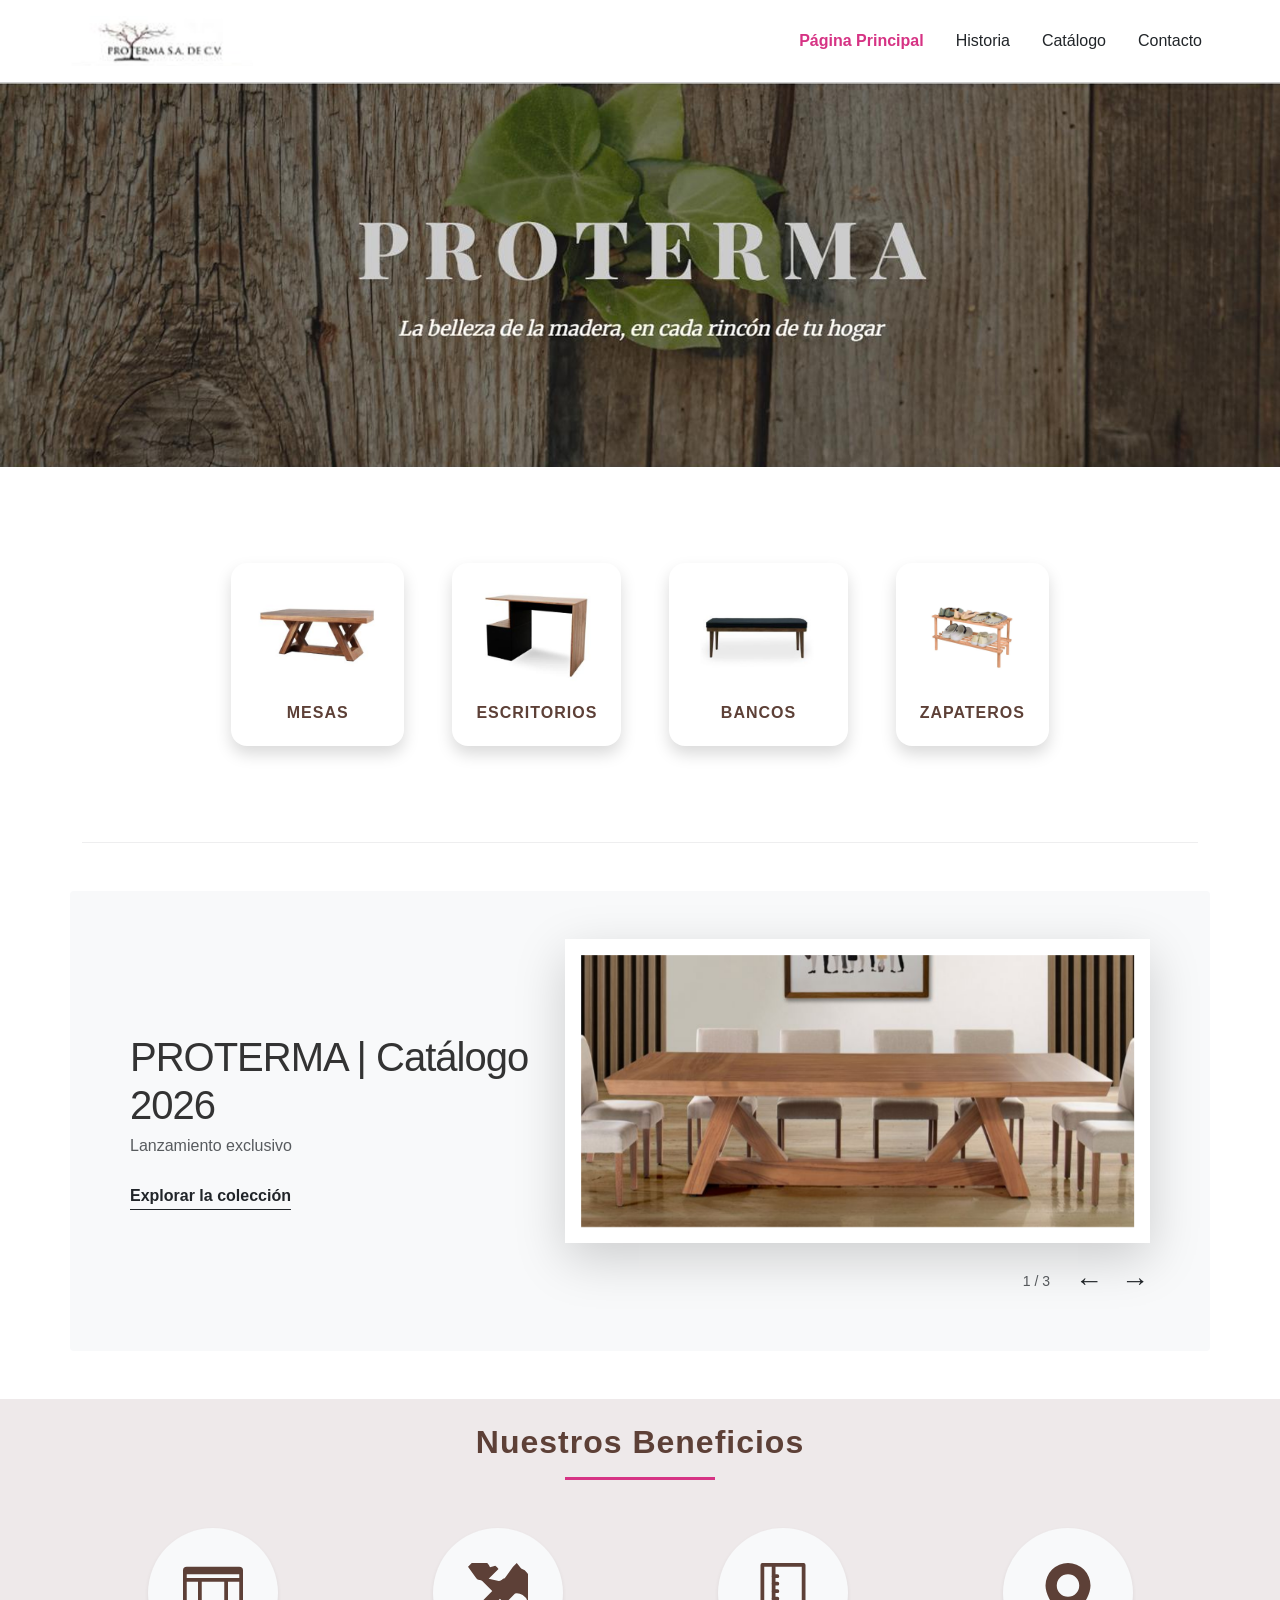
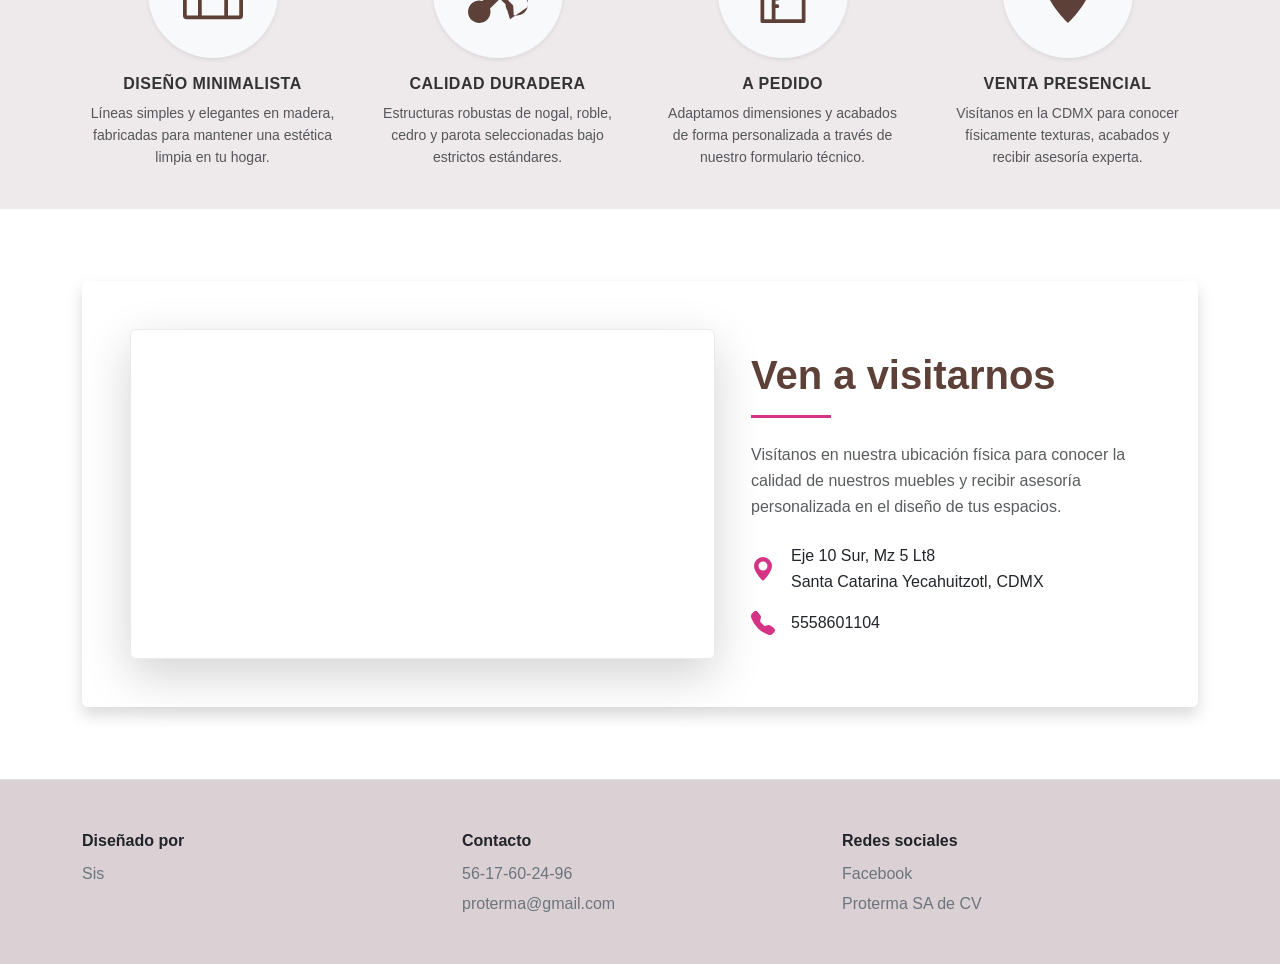
<file: index.html>
<!DOCTYPE html>
<html lang="es">
<head>
  <meta charset="UTF-8">
  <meta name="viewport" content="width=device-width, initial-scale=1.0"> 
  <title>Inicio - Proterma</title>
  <link rel="stylesheet" type="text/css" href="css/bootstrap.min.css">
  <link rel="stylesheet" type="text/css" href="css/Style.css">
</head>
<body class="d-flex flex-column min-vh-100">

  <header id="nav-contenedor" class="container-fluid py-2 shadow-sm bg-white sticky-top">
    <nav class="navbar navbar-expand-md navbar-light bg-white container">
      
      <a class="navbar-brand p-0" href="index.html">
        <img src="images/protermaIcono.png" id="logo" height="50" alt="Logo Proterma"/>
      </a>

      <button class="navbar-toggler" type="button" data-bs-toggle="collapse" data-bs-target="#nav-enlaces-proterma" aria-controls="nav-enlaces-proterma" aria-expanded="false" aria-label="Toggle navigation">
        <span class="navbar-toggler-icon"></span>
      </button>

      <div class="collapse navbar-collapse justify-content-end" id="nav-enlaces-proterma">
        <ul class="navbar-nav mt-3 mt-md-0 gap-3 text-center text-md-start">
          <li class="nav-item">
            <a class="nav-link active fw-bold" href="index.html" style="color: #d63384 !important;">Página Principal</a>
          </li>
          <li class="nav-item">
            <a class="nav-link text-dark" href="historia.html">Historia</a>
          </li>
          <li class="nav-item">
            <a class="nav-link text-dark" href="Catalogo.html">Catálogo</a>
          </li>
          <li class="nav-item">
            <a class="nav-link text-dark" href="Contacto.html">Contacto</a>
          </li>
        </ul>
      </div>

    </nav>
  </header>

  <main class="flex-grow-1">
    
    <section class="container-fluid p-0 mb-5">
      <img src="images/MenuCat.png" class="img-fluid w-100" alt="Banner Principal" style="max-height: 400px; object-fit: cover;"/>
    </section>

    <section id="menu-catalogo" class="container py-5">
    <div class="row text-center g-4 g-md-5 justify-content-center">
        
        <div class="col-12 col-sm-6 col-md-auto d-flex justify-content-center">
            <a href="Catalogo.html" class="text-decoration-none text-dark d-block category-card p-4 rounded-4 bg-white shadow border-0 w-100" style="max-width: 220px;">
                <img src="images/M1.png" alt="Mesas" class="img-fluid mb-3" style="height: 100px; object-fit: contain;" />
                <h6 class="fw-bold mb-0 text-uppercase" style="color: #5D4037; letter-spacing: 1px;">Mesas</h6>
            </a>
        </div>

        <div class="col-12 col-sm-6 col-md-auto d-flex justify-content-center">
            <a href="Catalogo.html" class="text-decoration-none text-dark d-block category-card p-4 rounded-4 bg-white shadow border-0 w-100" style="max-width: 220px;">
                <img src="images/M2.png" alt="Escritorios" class="img-fluid mb-3" style="height: 100px; object-fit: contain;" />
                <h6 class="fw-bold mb-0 text-uppercase" style="color: #5D4037; letter-spacing: 1px;">Escritorios</h6>
            </a>
        </div>

        <div class="col-12 col-sm-6 col-md-auto d-flex justify-content-center">
            <a href="Catalogo.html" class="text-decoration-none text-dark d-block category-card p-4 rounded-4 bg-white shadow border-0 w-100" style="max-width: 220px;">
                <img src="images/M3.png" alt="Bancos" class="img-fluid mb-3" style="height: 100px; object-fit: contain;" />
                <h6 class="fw-bold mb-0 text-uppercase" style="color: #5D4037; letter-spacing: 1px;">Bancos</h6>
            </a>
        </div>

        <div class="col-12 col-sm-6 col-md-auto d-flex justify-content-center">
            <a href="Catalogo.html" class="text-decoration-none text-dark d-block category-card p-4 rounded-4 bg-white shadow border-0 w-100" style="max-width: 220px;">
                <img src="images/zap.jpg" alt="Zapateros" class="img-fluid mb-3" style="height: 100px; object-fit: contain;" />
                <h6 class="fw-bold mb-0 text-uppercase" style="color: #5D4037; letter-spacing: 1px;">Zapateros</h6>
            </a>
        </div>
      </div>
    </section>

    <div class="container my-5"><hr class="text-muted" style="opacity: 0.1;"/></div>

    <section class="container my-5 py-5" style="background-color: #f8f9fa; border-radius: 4px;">
        <div class="row align-items-center px-4 px-md-5">
            
            <div class="col-md-5 mb-5 mb-md-0">
                <h2 class="h1 fw-light mb-1" style="color: #333; letter-spacing: -1px;">
                    PROTERMA | <span class="fw-normal">Catálogo 2026</span>
                </h2>
                <p class="text-muted mb-4">Lanzamiento exclusivo</p>
                
                <a href="Catalogo.html" class="text-dark text-decoration-underline fw-bold" style="text-underline-offset: 8px;">
                    Explorar la colección
                </a>
            </div>

            <div class="col-md-7 text-end position-relative">
                <div id="visualizadorColeccion" class="carousel slide" data-bs-ride="carousel">
                    <div class="carousel-inner shadow-lg bg-white">
                        <div class="carousel-item active" data-bs-interval="3500">
                            <img src="images/Productos/mesa1.jpg" class="d-block w-100 p-3" alt="Mesa de Comedor Rectangular Robusta" style="max-height: 450px; object-fit: contain;">
                        </div>
                        <div class="carousel-item" data-bs-interval="3500">
                            <img src="images/Productos/escritorio1.jpg" class="d-block w-100 p-3" alt="Mueble de TV" style="max-height: 450px; object-fit: contain;">
                        </div>
                        <div class="carousel-item" data-bs-interval="3500">
                            <img src="images/Productos/banco3.jpg" class="d-block w-100 p-3" alt="Mueble de TV" style="max-height: 450px; object-fit: contain;">
                        </div>
                    </div>

                    <div class="d-flex justify-content-end align-items-center mt-3 gap-4">
                        <span class="text-muted small">1 / 3</span>
                        <div class="btn-group">
                            <button class="btn btn-link p-0 text-dark text-decoration-none fs-3" type="button" data-bs-target="#visualizadorColeccion" data-bs-slide="prev">
                                &larr;
                            </button>
                            <button class="btn btn-link p-0 text-dark text-decoration-none fs-3 ms-3" type="button" data-bs-target="#visualizadorColeccion" data-bs-slide="next">
                                &rarr;
                            </button>
                        </div>
                    </div>
                </div>
            </div>

        </div>
    </section>
    
    <div id ="menu-beneficios">
    <section class="container my-5 py-4">
      <div class="text-center mb-5 position-relative">
        <h2 class="fw-bold mb-3" style="color: #5D4037; font-size: 2rem; letter-spacing: 1px;">
          Nuestros Beneficios
        </h2>
        <div style="width: 150px; height: 3px; background-color: #d63384; margin: 0 auto;"></div>
      </div>

      <div class="row text-center g-4 justify-content-center">
        
        <div class="col-sm-6 col-md-3">
          <div class="d-flex flex-column align-items-center px-2">
            <div class="bg-light rounded-circle d-flex align-items-center justify-content-center mb-3 shadow-sm" style="width: 130px; height: 130px;">
              <svg xmlns="http://www.w3.org/2000/svg" width="60" height="60" fill="#5D4037" class="bi bi-table" viewBox="0 0 16 16">
                <path d="M0 2a1 1 0 0 1 1-1h14a1 1 0 0 1 1 1v12a1 1 0 0 1-1 1H1a1 1 0 0 1-1-1zm1 1v1h14V3zm0 2v9h3V5zm4 0v9h6V5zm7 0v9h3V5z"/>
              </svg>
            </div>
            <h4 class="fw-bold h6 text-uppercase mb-2" style="color: #333; letter-spacing: 0.5px;">Diseño Minimalista</h4>
            <p class="text-muted small">Líneas simples y elegantes en madera, fabricadas para mantener una estética limpia en tu hogar.</p>
          </div>
        </div>

        <div class="col-sm-6 col-md-3">
          <div class="d-flex flex-column align-items-center px-2">
            <div class="bg-light rounded-circle d-flex align-items-center justify-content-center mb-3 shadow-sm" style="width: 130px; height: 130px;">
              <svg xmlns="http://www.w3.org/2000/svg" width="60" height="60" fill="#5D4037" class="bi bi-tools" viewBox="0 0 16 16">
                <path d="M1 0 0 1l2.2 3.081a1 1 0 0 0 .815.419h.07a1 1 0 0 1 .708.293l2.675 2.675-2.617 2.654A3.003 3.003 0 0 0 0 13a3 3 0 1 0 5.878-.851l2.654-2.617.968.968a3.953 3.953 0 0 0 .445.383L11.2 15l1-1-.138-2.613a3.992 3.992 0 0 0-.383-.445l-.968-.968 2.617-2.617a3 3 0 0 0 .851-5.878L13 0l-1 1 2.2 3.081a1 1 0 0 0 .815.419h.07a1 1 0 0 1 .708.293l2.675 2.675-2.617 2.654A3.003 3.003 0 0 0 10 11a3 3 0 1 0 5.878-.851l2.654-2.617.968.968a3.953 3.953 0 0 0 .445.383L11.2 15l1-1-.138-2.613a3.992 3.992 0 0 0-.383-.445l-.968-.968 2.617-2.617a3 3 0 0 0 .851-5.878L13 0l-1 1-2.2 3.081a1 1 0 0 0-.814.419h-.071a1 1 0 0 1-.707.293L5.513 4.227l2.617-2.617A3 3 0 0 0 7.279.76L5.878 1.15A3.003 3.003 0 0 0 1 0"/>
              </svg>
            </div>
            <h4 class="fw-bold h6 text-uppercase mb-2" style="color: #333; letter-spacing: 0.5px;">Calidad Duradera</h4>
            <p class="text-muted small">Estructuras robustas de nogal, roble, cedro y parota seleccionadas bajo estrictos estándares.</p>
          </div>
        </div>

        <div class="col-sm-6 col-md-3">
          <div class="d-flex flex-column align-items-center px-2">
            <div class="bg-light rounded-circle d-flex align-items-center justify-content-center mb-3 shadow-sm" style="width: 130px; height: 130px;">
              <svg xmlns="http://www.w3.org/2000/svg" width="60" height="60" fill="#5D4037" class="bi bi-ruler" viewBox="0 0 16 16">
                <path d="M5.5 11a.5.5 0 0 0 0 1h1a.5.5 0 0 0 0-1zm0-2a.5.5 0 0 0 0 1h1a.5.5 0 0 0 0-1zm0-2a.5.5 0 0 0 0 1h1a.5.5 0 0 0 0-1zm0-2a.5.5 0 0 0 0 1h1a.5.5 0 0 0 0-1zm0-2a.5.5 0 0 0 0 1h1a.5.5 0 0 0 0-1z"/>
                <path d="M2.5 0a.5.5 0 0 0-.5.5v15a.5.5 0 0 0 .5.5h11a.5.5 0 0 0 .5-.5v-15a.5.5 0 0 0-.5-.5zm.5 1h2v14H3zm3 0h7v14H6z"/>
              </svg>
            </div>
            <h4 class="fw-bold h6 text-uppercase mb-2" style="color: #333; letter-spacing: 0.5px;">A Pedido</h4>
            <p class="text-muted small">Adaptamos dimensiones y acabados de forma personalizada a través de nuestro formulario técnico.</p>
          </div>
        </div>

        <div class="col-sm-6 col-md-3">
          <div class="d-flex flex-column align-items-center px-2">
            <div class="bg-light rounded-circle d-flex align-items-center justify-content-center mb-3 shadow-sm" style="width: 130px; height: 130px;">
              <svg xmlns="http://www.w3.org/2000/svg" width="60" height="60" fill="#5D4037" class="bi bi-geo-alt" viewBox="0 0 16 16">
                <path d="M8 16s6-5.686 6-10A6 6 0 0 0 2 6c0 4.314 6 10 6 10m0-7a3 3 0 1 1 0-6 3 3 0 0 1 0 6"/>
              </svg>
            </div>
            <h4 class="fw-bold h6 text-uppercase mb-2" style="color: #333; letter-spacing: 0.5px;">Venta Presencial</h4>
            <p class="text-muted small">Visítanos en la CDMX para conocer físicamente texturas, acabados y recibir asesoría experta.</p>
          </div>
        </div>

      </div>
    </section>
    </div>
    <section class="container my-5 py-4">
  <div class="bg-white rounded p-4 p-md-5 shadow border-0">
    <div class="row align-items-center">
      
      <div class="col-md-7 mb-4 mb-md-0">
        <div class="ratio ratio-16x9 rounded overflow-hidden shadow-lg" style="border: 1px solid #eaeaea;">
          <iframe 
            src="https://www.google.com/maps/embed?pb=!1m18!1m12!1m3!1d3765.3423!2d-98.958750!3d19.322361!2m3!1f0!2f0!3f0!3m2!1i1024!2i768!4f13.1!3m3!1m2!1s0x0%3A0x0!2zMTnCsDE5JzIwLjUiTiA5OMKwNTcnMzEuNSJX!5e0!3m2!1ses!2smx!4v1715621000000!5m2!1ses!2smx" 
            allowfullscreen="" 
            loading="lazy" 
            referrerpolicy="no-referrer-when-downgrade">
          </iframe>
        </div>
      </div>

      <div class="col-md-5 text-center text-md-start px-md-4">
        <h2 class="fw-bold mb-3 display-6" style="color: #5D4037;">Ven a visitarnos</h2>
        <div style="width: 80px; height: 3px; background-color: #d63384;" class="mx-auto mx-md-0 mb-4"></div>
        
        <p class="text-muted mb-4">
            Visítanos en nuestra ubicación física para conocer la calidad de nuestros muebles y recibir asesoría personalizada en el diseño de tus espacios.
        </p>

        <div class="d-flex align-items-center justify-content-center justify-content-md-start mb-3">
          <svg xmlns="http://www.w3.org/2000/svg" width="24" height="24" fill="#d63384" class="bi bi-geo-alt-fill me-3" viewBox="0 0 16 16">
            <path d="M8 16s6-5.686 6-10A6 6 0 0 0 2 6c0 4.314 6 10 6 10zm0-7a3 3 0 1 1 0-6 3 3 0 0 1 0 6z"/>
          </svg>
          <span class="text-dark fw-medium text-start">Eje 10 Sur, Mz 5 Lt8<br>Santa Catarina Yecahuitzotl, CDMX</span>
        </div>

        <div class="d-flex align-items-center justify-content-center justify-content-md-start">
          <svg xmlns="http://www.w3.org/2000/svg" width="24" height="24" fill="#d63384" class="bi bi-telephone-fill me-3" viewBox="0 0 16 16">
            <path fill-rule="evenodd" d="M1.885.511a1.745 1.745 0 0 1 2.61.163L6.29 2.98c.329.423.445.974.315 1.494l-.547 2.19a.678.678 0 0 0 .178.643l2.457 2.457a.678.678 0 0 0 .644.178l2.189-.547a1.745 1.745 0 0 1 1.494.315l2.306 1.794c.829.645.905 1.87.163 2.611l-1.034 1.034c-.74.74-1.846 1.065-2.877.702a18.634 18.634 0 0 1-7.01-4.42 18.634 18.634 0 0 1-4.42-7.009c-.362-1.03-.037-2.137.703-2.877L1.885.511z"/>
          </svg>
          <span class="text-dark fw-medium">5558601104</span>
        </div>
        
      </div>
    </div>
  </div>
</section>
  </main>

  <footer id="menu-fin" class="py-5 border-top mt-auto" style="background-color: #dbd0d3;">
    <div class="container">
      <div class="row text-center text-md-start text-secondary">
        
        <div class="col-md-4 mb-4 mb-md-0">
          <strong class="text-dark d-block mb-2">Diseñado por</strong>
          <p class="mb-0">Sis</p>
        </div>
        
        <div class="col-md-4 mb-4 mb-md-0">
          <strong class="text-dark d-block mb-2">Contacto</strong>
          <p class="mb-1">56-17-60-24-96</p>
          <a href="mailto:proterma@gmail.com" class="text-decoration-none text-secondary">proterma@gmail.com</a>
        </div>
        
        <div class="col-md-4">
          <strong class="text-dark d-block mb-2">Redes sociales</strong>
          <p class="mb-1">Facebook</p>
          <p class="mb-0">Proterma SA de CV</p>
        </div>

      </div>
    </div>
  </footer>

  <script src="js/bootstrap.bundle.min.js"></script>
</body>
</html>
</file>
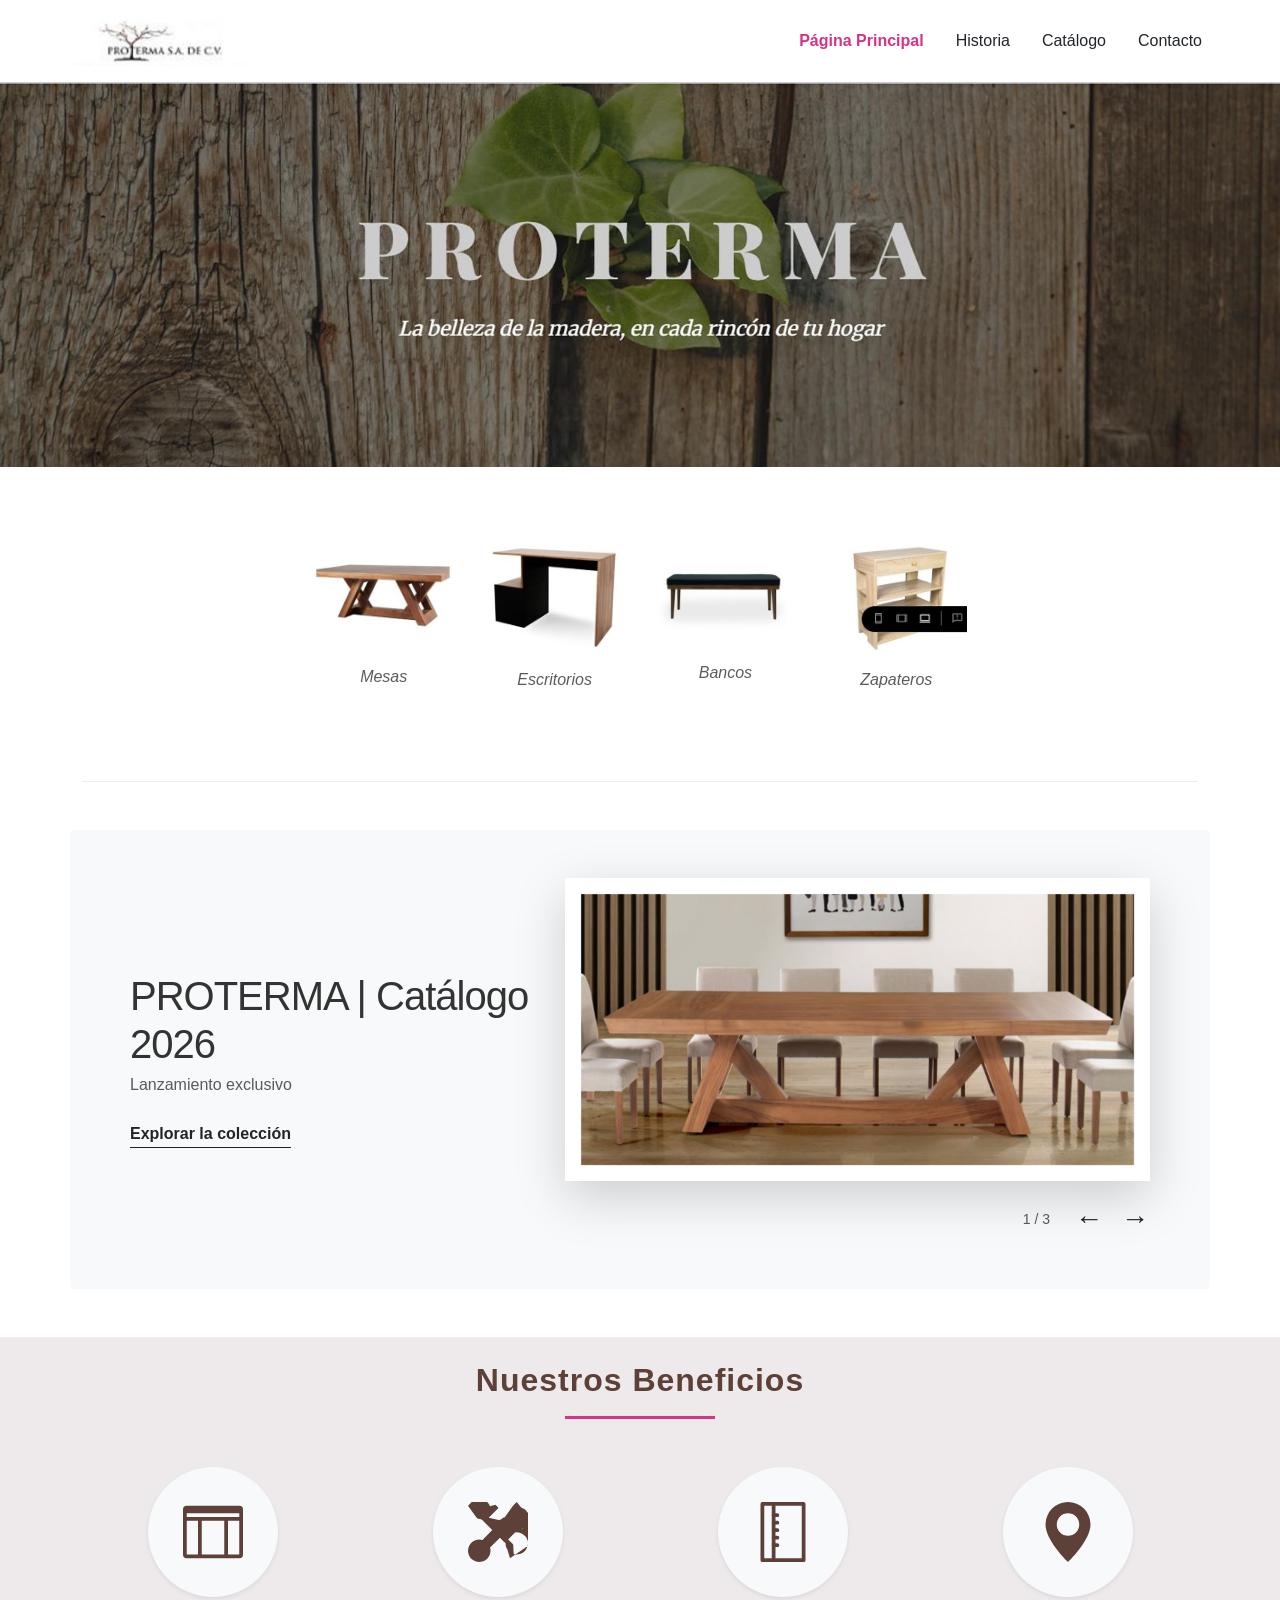
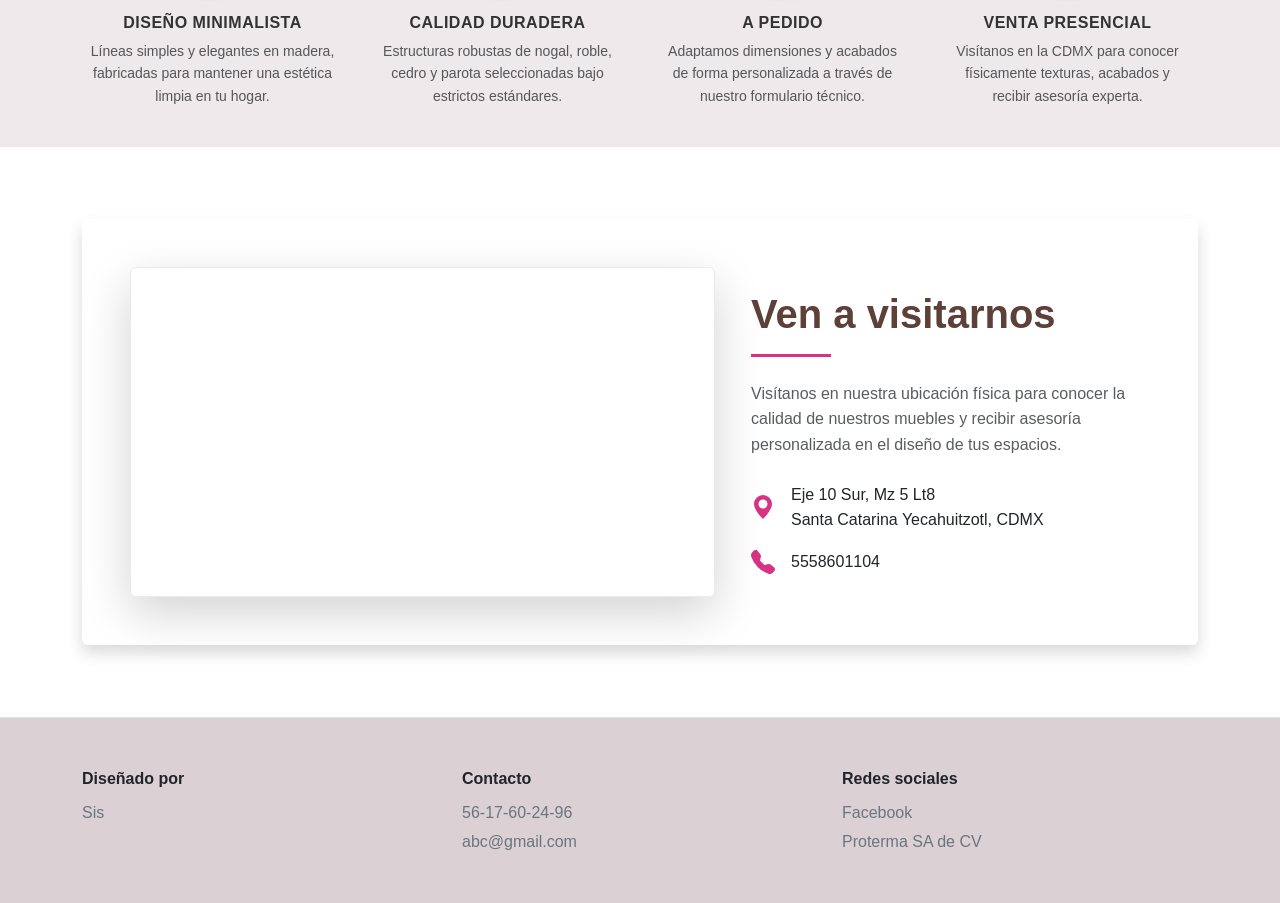
<file: ProyectoFinal/index.html>
<!DOCTYPE html>
<html lang="es">
<head>
  <meta charset="UTF-8">
  <meta name="viewport" content="width=device-width, initial-scale=1.0"> 
  <title>Inicio - Proterma</title>
  <link rel="stylesheet" type="text/css" href="css/bootstrap.min.css">
  <link rel="stylesheet" type="text/css" href="css/Style.css">
</head>
<body class="d-flex flex-column min-vh-100">

  <header id="nav-contenedor" class="container-fluid py-2 shadow-sm bg-white sticky-top">
    <nav class="navbar navbar-expand-md navbar-light bg-white container">
      
      <a class="navbar-brand p-0" href="index.html">
        <img src="images/protermaIcono.png" id="logo" height="50" alt="Logo Proterma"/>
      </a>

      <button class="navbar-toggler" type="button" data-bs-toggle="collapse" data-bs-target="#nav-enlaces-proterma" aria-controls="nav-enlaces-proterma" aria-expanded="false" aria-label="Toggle navigation">
        <span class="navbar-toggler-icon"></span>
      </button>

      <div class="collapse navbar-collapse justify-content-end" id="nav-enlaces-proterma">
        <ul class="navbar-nav mt-3 mt-md-0 gap-3 text-center text-md-start">
          <li class="nav-item">
            <a class="nav-link active fw-bold" href="index.html" style="color: #d63384 !important;">Página Principal</a>
          </li>
          <li class="nav-item">
            <a class="nav-link text-dark" href="historia.html">Historia</a>
          </li>
          <li class="nav-item">
            <a class="nav-link text-dark" href="Catalogo.html">Catálogo</a>
          </li>
          <li class="nav-item">
            <a class="nav-link text-dark" href="Contacto.html">Contacto</a>
          </li>
        </ul>
      </div>

    </nav>
  </header>

  <main class="flex-grow-1">
    
    <section class="container-fluid p-0 mb-5">
      <img src="images/MenuCat.png" class="img-fluid w-100" alt="Banner Principal" style="max-height: 400px; object-fit: cover;"/>
    </section>

    <section id="menu-catalogo" class="container py-4">
      <div class="row text-center g-4 justify-content-center">
        <div class="col-6 col-md-3">
          <img src="images/M1.png" alt="Mesas" class="img-fluid mb-2" style="max-height: 120px;" />
          <p class="fst-italic text-muted">Mesas</p>
        </div>
        <div class="col-6 col-md-3">
          <img src="images/M2.png" alt="Escritorios" class="img-fluid mb-2" style="max-height: 120px;" />
          <p class="fst-italic text-muted">Escritorios</p>
        </div>
        <div class="col-6 col-md-3">
          <img src="images/M3.png" alt="Bancos" class="img-fluid mb-2" style="max-height: 120px;" />
          <p class="fst-italic text-muted">Bancos</p>
        </div>
        <div class="col-6 col-md-3">
          <img src="images/M4.png" alt="Zapateros" class="img-fluid mb-2" style="max-height: 120px;" />
          <p class="fst-italic text-muted">Zapateros</p>
        </div>
      </div>
    </section>

    <div class="container my-5"><hr class="text-muted" style="opacity: 0.1;"/></div>

    <section class="container my-5 py-5" style="background-color: #f8f9fa; border-radius: 4px;">
        <div class="row align-items-center px-4 px-md-5">
            
            <div class="col-md-5 mb-5 mb-md-0">
                <h2 class="h1 fw-light mb-1" style="color: #333; letter-spacing: -1px;">
                    PROTERMA | <span class="fw-normal">Catálogo 2026</span>
                </h2>
                <p class="text-muted mb-4">Lanzamiento exclusivo</p>
                
                <a href="Catalogo.html" class="text-dark text-decoration-underline fw-bold" style="text-underline-offset: 8px;">
                    Explorar la colección
                </a>
            </div>

            <div class="col-md-7 text-end position-relative">
                <div id="visualizadorColeccion" class="carousel slide" data-bs-ride="carousel">
                    <div class="carousel-inner shadow-lg bg-white">
                        <div class="carousel-item active" data-bs-interval="3500">
                            <img src="images/Productos/mesa1.jpg" class="d-block w-100 p-3" alt="Mesa de Comedor Rectangular Robusta" style="max-height: 450px; object-fit: contain;">
                        </div>
                        <div class="carousel-item" data-bs-interval="3500">
                            <img src="images/Productos/escritorio1.jpg" class="d-block w-100 p-3" alt="Mueble de TV" style="max-height: 450px; object-fit: contain;">
                        </div>
                        <div class="carousel-item" data-bs-interval="3500">
                            <img src="images/Productos/banco3.jpg" class="d-block w-100 p-3" alt="Mueble de TV" style="max-height: 450px; object-fit: contain;">
                        </div>
                    </div>

                    <div class="d-flex justify-content-end align-items-center mt-3 gap-4">
                        <span class="text-muted small">1 / 3</span>
                        <div class="btn-group">
                            <button class="btn btn-link p-0 text-dark text-decoration-none fs-3" type="button" data-bs-target="#visualizadorColeccion" data-bs-slide="prev">
                                &larr;
                            </button>
                            <button class="btn btn-link p-0 text-dark text-decoration-none fs-3 ms-3" type="button" data-bs-target="#visualizadorColeccion" data-bs-slide="next">
                                &rarr;
                            </button>
                        </div>
                    </div>
                </div>
            </div>

        </div>
    </section>
    
    <div id ="menu-beneficios">
    <section class="container my-5 py-4">
      <div class="text-center mb-5 position-relative">
        <h2 class="fw-bold mb-3" style="color: #5D4037; font-size: 2rem; letter-spacing: 1px;">
          Nuestros Beneficios
        </h2>
        <div style="width: 150px; height: 3px; background-color: #d63384; margin: 0 auto;"></div>
      </div>

      <div class="row text-center g-4 justify-content-center">
        
        <div class="col-sm-6 col-md-3">
          <div class="d-flex flex-column align-items-center px-2">
            <div class="bg-light rounded-circle d-flex align-items-center justify-content-center mb-3 shadow-sm" style="width: 130px; height: 130px;">
              <svg xmlns="http://www.w3.org/2000/svg" width="60" height="60" fill="#5D4037" class="bi bi-table" viewBox="0 0 16 16">
                <path d="M0 2a1 1 0 0 1 1-1h14a1 1 0 0 1 1 1v12a1 1 0 0 1-1 1H1a1 1 0 0 1-1-1zm1 1v1h14V3zm0 2v9h3V5zm4 0v9h6V5zm7 0v9h3V5z"/>
              </svg>
            </div>
            <h4 class="fw-bold h6 text-uppercase mb-2" style="color: #333; letter-spacing: 0.5px;">Diseño Minimalista</h4>
            <p class="text-muted small">Líneas simples y elegantes en madera, fabricadas para mantener una estética limpia en tu hogar.</p>
          </div>
        </div>

        <div class="col-sm-6 col-md-3">
          <div class="d-flex flex-column align-items-center px-2">
            <div class="bg-light rounded-circle d-flex align-items-center justify-content-center mb-3 shadow-sm" style="width: 130px; height: 130px;">
              <svg xmlns="http://www.w3.org/2000/svg" width="60" height="60" fill="#5D4037" class="bi bi-tools" viewBox="0 0 16 16">
                <path d="M1 0 0 1l2.2 3.081a1 1 0 0 0 .815.419h.07a1 1 0 0 1 .708.293l2.675 2.675-2.617 2.654A3.003 3.003 0 0 0 0 13a3 3 0 1 0 5.878-.851l2.654-2.617.968.968a3.953 3.953 0 0 0 .445.383L11.2 15l1-1-.138-2.613a3.992 3.992 0 0 0-.383-.445l-.968-.968 2.617-2.617a3 3 0 0 0 .851-5.878L13 0l-1 1 2.2 3.081a1 1 0 0 0 .815.419h.07a1 1 0 0 1 .708.293l2.675 2.675-2.617 2.654A3.003 3.003 0 0 0 10 11a3 3 0 1 0 5.878-.851l2.654-2.617.968.968a3.953 3.953 0 0 0 .445.383L11.2 15l1-1-.138-2.613a3.992 3.992 0 0 0-.383-.445l-.968-.968 2.617-2.617a3 3 0 0 0 .851-5.878L13 0l-1 1-2.2 3.081a1 1 0 0 0-.814.419h-.071a1 1 0 0 1-.707.293L5.513 4.227l2.617-2.617A3 3 0 0 0 7.279.76L5.878 1.15A3.003 3.003 0 0 0 1 0"/>
              </svg>
            </div>
            <h4 class="fw-bold h6 text-uppercase mb-2" style="color: #333; letter-spacing: 0.5px;">Calidad Duradera</h4>
            <p class="text-muted small">Estructuras robustas de nogal, roble, cedro y parota seleccionadas bajo estrictos estándares.</p>
          </div>
        </div>

        <div class="col-sm-6 col-md-3">
          <div class="d-flex flex-column align-items-center px-2">
            <div class="bg-light rounded-circle d-flex align-items-center justify-content-center mb-3 shadow-sm" style="width: 130px; height: 130px;">
              <svg xmlns="http://www.w3.org/2000/svg" width="60" height="60" fill="#5D4037" class="bi bi-ruler" viewBox="0 0 16 16">
                <path d="M5.5 11a.5.5 0 0 0 0 1h1a.5.5 0 0 0 0-1zm0-2a.5.5 0 0 0 0 1h1a.5.5 0 0 0 0-1zm0-2a.5.5 0 0 0 0 1h1a.5.5 0 0 0 0-1zm0-2a.5.5 0 0 0 0 1h1a.5.5 0 0 0 0-1zm0-2a.5.5 0 0 0 0 1h1a.5.5 0 0 0 0-1z"/>
                <path d="M2.5 0a.5.5 0 0 0-.5.5v15a.5.5 0 0 0 .5.5h11a.5.5 0 0 0 .5-.5v-15a.5.5 0 0 0-.5-.5zm.5 1h2v14H3zm3 0h7v14H6z"/>
              </svg>
            </div>
            <h4 class="fw-bold h6 text-uppercase mb-2" style="color: #333; letter-spacing: 0.5px;">A Pedido</h4>
            <p class="text-muted small">Adaptamos dimensiones y acabados de forma personalizada a través de nuestro formulario técnico.</p>
          </div>
        </div>

        <div class="col-sm-6 col-md-3">
          <div class="d-flex flex-column align-items-center px-2">
            <div class="bg-light rounded-circle d-flex align-items-center justify-content-center mb-3 shadow-sm" style="width: 130px; height: 130px;">
              <svg xmlns="http://www.w3.org/2000/svg" width="60" height="60" fill="#5D4037" class="bi bi-geo-alt" viewBox="0 0 16 16">
                <path d="M8 16s6-5.686 6-10A6 6 0 0 0 2 6c0 4.314 6 10 6 10m0-7a3 3 0 1 1 0-6 3 3 0 0 1 0 6"/>
              </svg>
            </div>
            <h4 class="fw-bold h6 text-uppercase mb-2" style="color: #333; letter-spacing: 0.5px;">Venta Presencial</h4>
            <p class="text-muted small">Visítanos en la CDMX para conocer físicamente texturas, acabados y recibir asesoría experta.</p>
          </div>
        </div>

      </div>
    </section>
    </div>
    <section class="container my-5 py-4">
  <div class="bg-white rounded p-4 p-md-5 shadow border-0">
    <div class="row align-items-center">
      
      <div class="col-md-7 mb-4 mb-md-0">
        <div class="ratio ratio-16x9 rounded overflow-hidden shadow-lg" style="border: 1px solid #eaeaea;">
          <iframe 
            src="https://www.google.com/maps/embed?pb=!1m18!1m12!1m3!1d3765.3423!2d-98.958750!3d19.322361!2m3!1f0!2f0!3f0!3m2!1i1024!2i768!4f13.1!3m3!1m2!1s0x0%3A0x0!2zMTnCsDE5JzIwLjUiTiA5OMKwNTcnMzEuNSJX!5e0!3m2!1ses!2smx!4v1715621000000!5m2!1ses!2smx" 
            allowfullscreen="" 
            loading="lazy" 
            referrerpolicy="no-referrer-when-downgrade">
          </iframe>
        </div>
      </div>

      <div class="col-md-5 text-center text-md-start px-md-4">
        <h2 class="fw-bold mb-3 display-6" style="color: #5D4037;">Ven a visitarnos</h2>
        <div style="width: 80px; height: 3px; background-color: #d63384;" class="mx-auto mx-md-0 mb-4"></div>
        
        <p class="text-muted mb-4">
            Visítanos en nuestra ubicación física para conocer la calidad de nuestros muebles y recibir asesoría personalizada en el diseño de tus espacios.
        </p>

        <div class="d-flex align-items-center justify-content-center justify-content-md-start mb-3">
          <svg xmlns="http://www.w3.org/2000/svg" width="24" height="24" fill="#d63384" class="bi bi-geo-alt-fill me-3" viewBox="0 0 16 16">
            <path d="M8 16s6-5.686 6-10A6 6 0 0 0 2 6c0 4.314 6 10 6 10zm0-7a3 3 0 1 1 0-6 3 3 0 0 1 0 6z"/>
          </svg>
          <span class="text-dark fw-medium text-start">Eje 10 Sur, Mz 5 Lt8<br>Santa Catarina Yecahuitzotl, CDMX</span>
        </div>

        <div class="d-flex align-items-center justify-content-center justify-content-md-start">
          <svg xmlns="http://www.w3.org/2000/svg" width="24" height="24" fill="#d63384" class="bi bi-telephone-fill me-3" viewBox="0 0 16 16">
            <path fill-rule="evenodd" d="M1.885.511a1.745 1.745 0 0 1 2.61.163L6.29 2.98c.329.423.445.974.315 1.494l-.547 2.19a.678.678 0 0 0 .178.643l2.457 2.457a.678.678 0 0 0 .644.178l2.189-.547a1.745 1.745 0 0 1 1.494.315l2.306 1.794c.829.645.905 1.87.163 2.611l-1.034 1.034c-.74.74-1.846 1.065-2.877.702a18.634 18.634 0 0 1-7.01-4.42 18.634 18.634 0 0 1-4.42-7.009c-.362-1.03-.037-2.137.703-2.877L1.885.511z"/>
          </svg>
          <span class="text-dark fw-medium">5558601104</span>
        </div>
        
      </div>
    </div>
  </div>
</section>
  </main>

  <footer id="menu-fin" class="py-5 border-top mt-auto" style="background-color: #dbd0d3;">
    <div class="container">
      <div class="row text-center text-md-start text-secondary">
        
        <div class="col-md-4 mb-4 mb-md-0">
          <strong class="text-dark d-block mb-2">Diseñado por</strong>
          <p class="mb-0">Sis</p>
        </div>
        
        <div class="col-md-4 mb-4 mb-md-0">
          <strong class="text-dark d-block mb-2">Contacto</strong>
          <p class="mb-1">56-17-60-24-96</p>
          <a href="mailto:abc@gmail.com" class="text-decoration-none text-secondary">abc@gmail.com</a>
        </div>
        
        <div class="col-md-4">
          <strong class="text-dark d-block mb-2">Redes sociales</strong>
          <p class="mb-1">Facebook</p>
          <p class="mb-0">Proterma SA de CV</p>
        </div>

      </div>
    </div>
  </footer>

  <script src="js/bootstrap.bundle.min.js"></script>
</body>
</html>
</file>
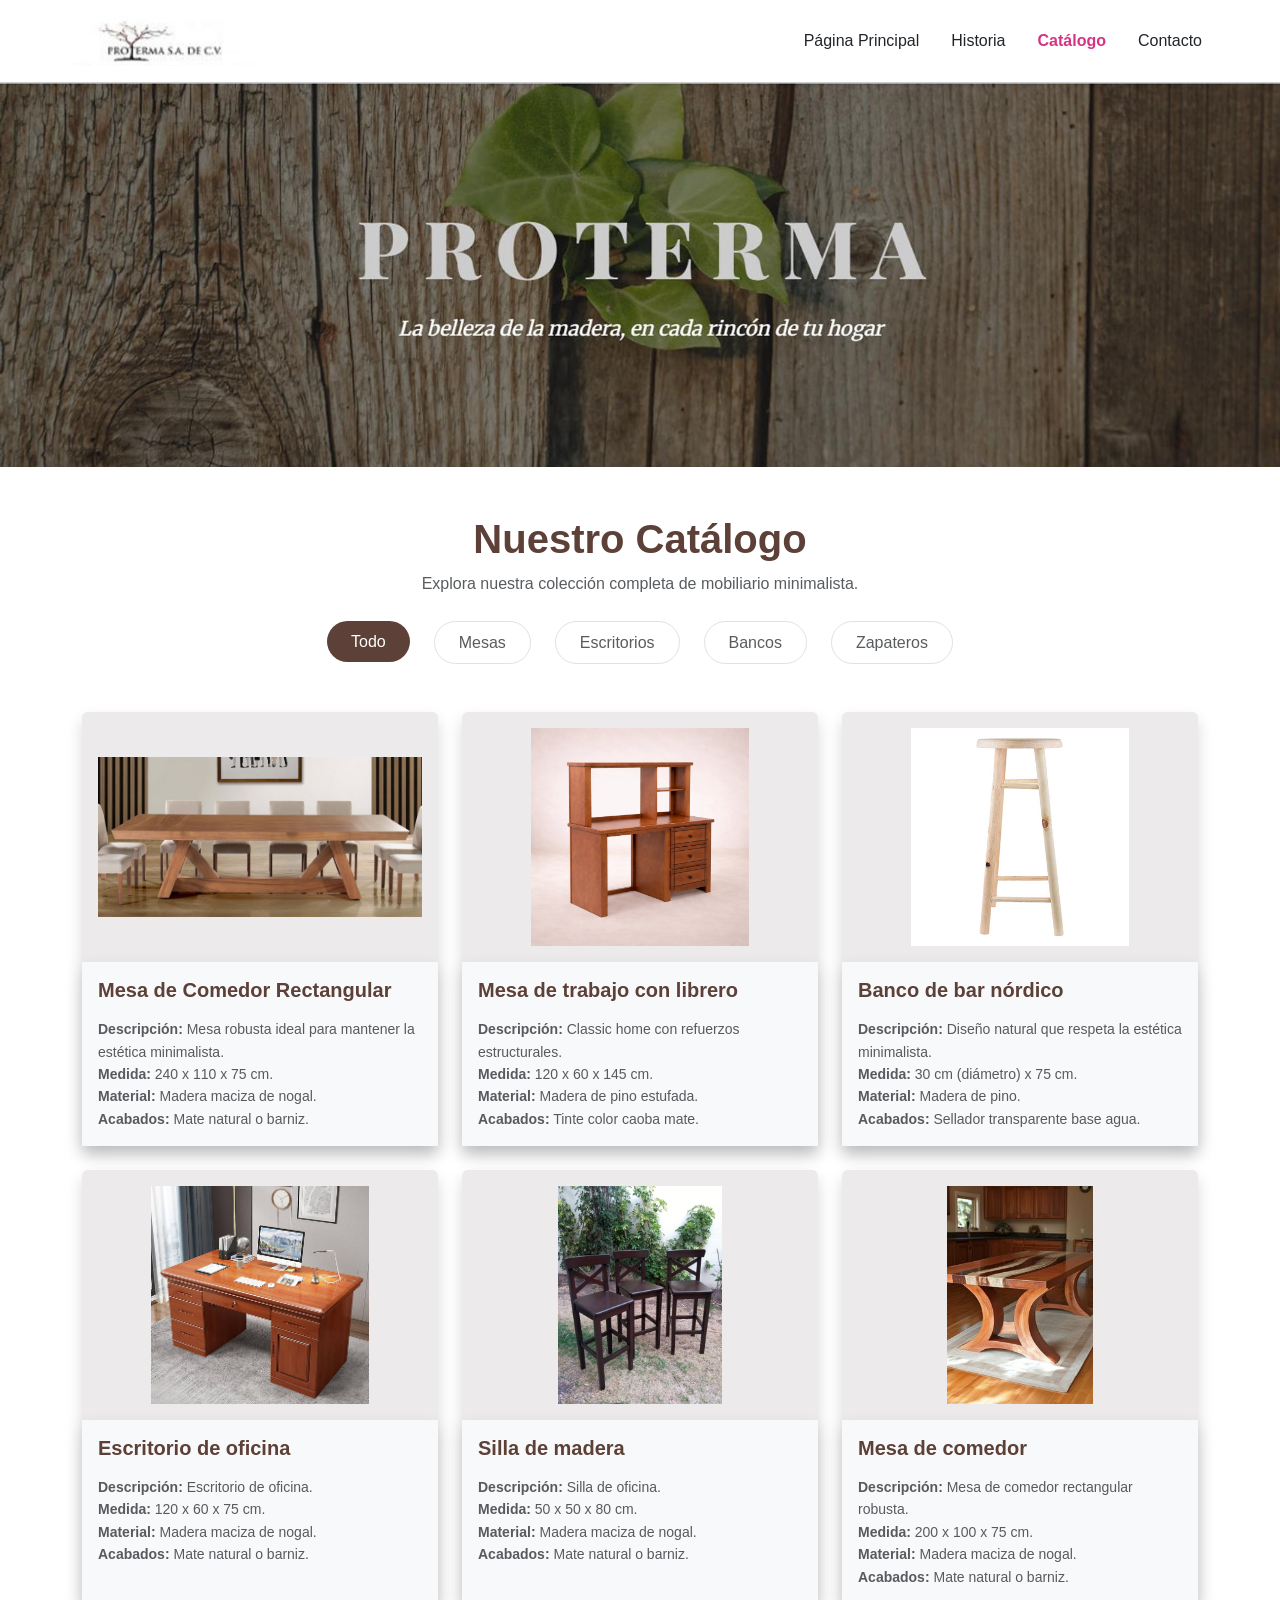
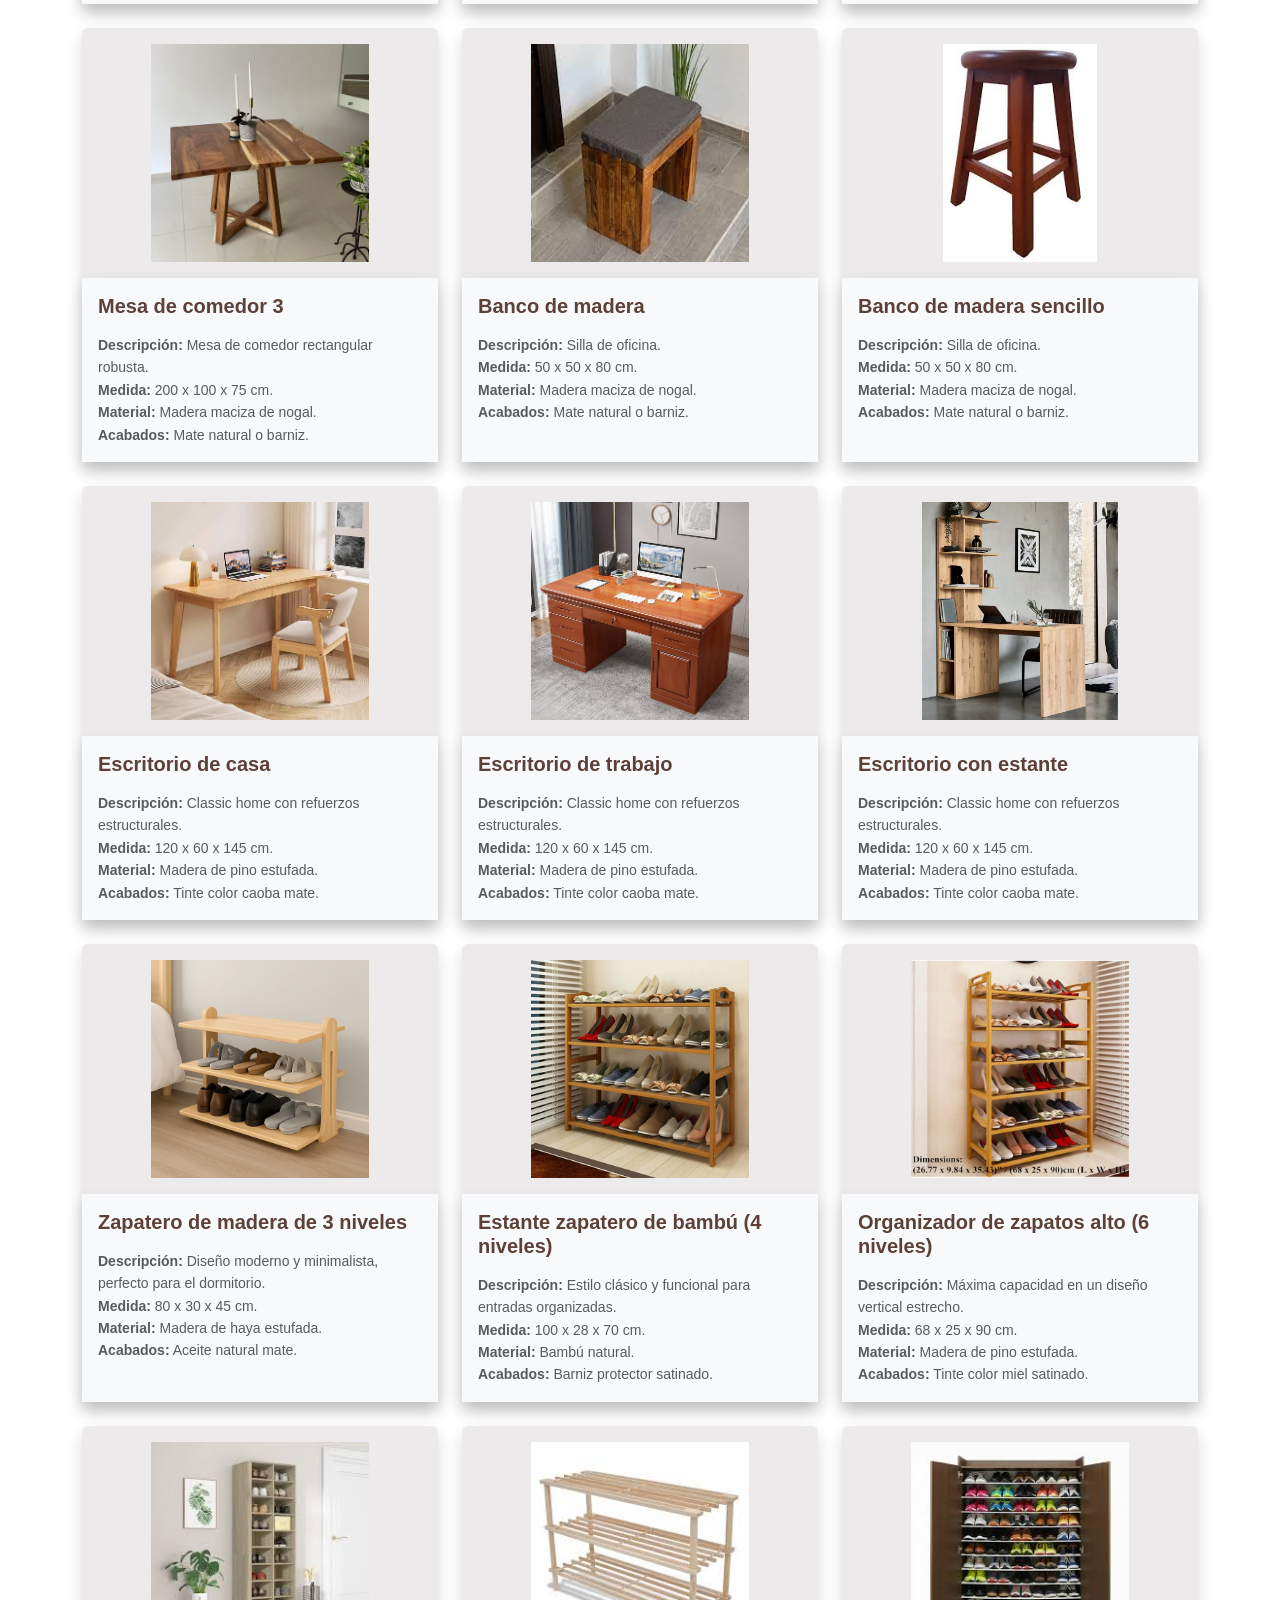
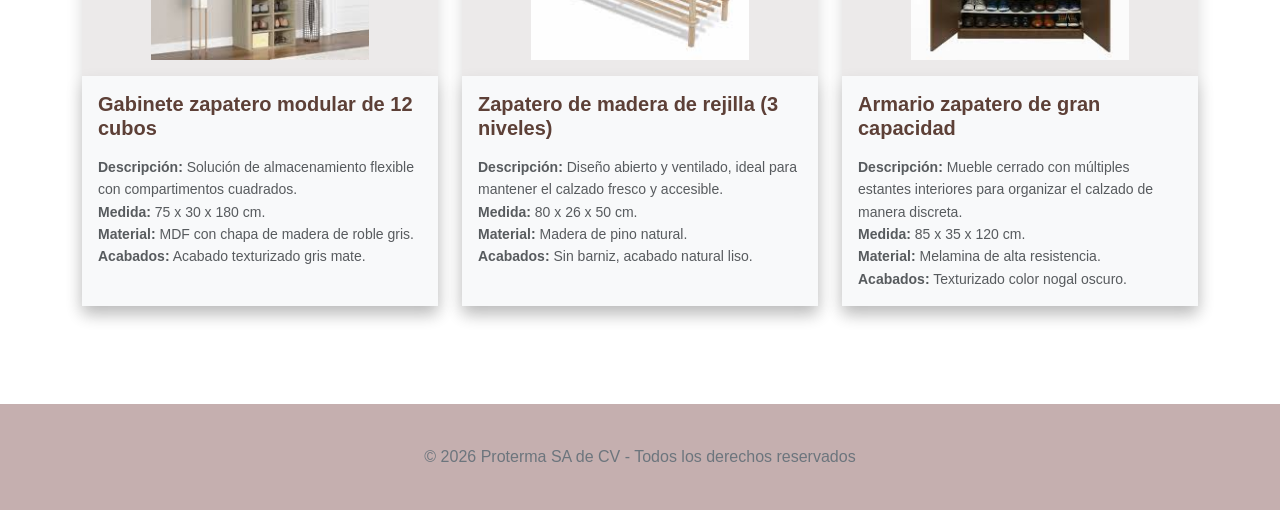
<file: Catalogo.html>
<!DOCTYPE html>
<html lang="es">
<head>
    <meta charset="UTF-8">
    <meta name="viewport" content="width=device-width, initial-scale=1.0">    
    <title>Catálogo - Proterma</title>
    <link rel="stylesheet" type="text/css" href="css/bootstrap.min.css">
    <link rel="stylesheet" type="text/css" href="css/Style.css">
</head>
<body class="d-flex flex-column min-vh-100">
    
    <header id="nav-contenedor" class="container-fluid py-2 shadow-sm bg-white sticky-top">
        <nav class="navbar navbar-expand-md navbar-light bg-white container">
            
            <a class="navbar-brand p-0" href="index.html">
                <img src="images/protermaIcono.png" id="logo" height="50" alt="Logo Proterma"/>
            </a>

            <button class="navbar-toggler" type="button" data-bs-toggle="collapse" data-bs-target="#nav-enlaces-proterma" aria-controls="nav-enlaces-proterma" aria-expanded="false" aria-label="Toggle navigation">
                <span class="navbar-toggler-icon"></span>
            </button>

            <div class="collapse navbar-collapse justify-content-end" id="nav-enlaces-proterma">
                <ul class="navbar-nav mt-3 mt-md-0 gap-3 text-center text-md-start">
                    <li class="nav-item">
                        <a class="nav-link text-dark" href="index.html">Página Principal</a>
                    </li>
                    <li class="nav-item">
                        <a class="nav-link text-dark" href="historia.html">Historia</a>
                    </li>
                    <li class="nav-item">
                        <a class="nav-link active fw-bold" href="Catalogo.html" style="color: #d63384 !important;">Catálogo</a>
                    </li>
                    <li class="nav-item">
                        <a class="nav-link text-dark" href="Contacto.html">Contacto</a>
                    </li>
                </ul>
            </div>
        </nav>
    </header>

    <main class="flex-grow-1">
        <section class="container-fluid p-0 mb-5">
            <img src="images/MenuCat.png" class="img-fluid w-100" alt="Banner Principal" style="max-height: 400px; object-fit: cover;"/>
        </section>

        <div class="container">
            <div class="text-center mb-4">
                <h2 class="display-6 fw-bold" style="color: #5D4037;">Nuestro Catálogo</h2>
                <p class="text-muted">Explora nuestra colección completa de mobiliario minimalista.</p>
            </div>
            
            <ul class="nav justify-content-center mb-5 gap-2 gap-md-4" id="filter-menu">
                <li class="nav-item">
                    <a class="filter-btn nav-link active rounded-pill px-4 text-white" style="background-color: #5D4037;" href="#" data-filter="todo">Todo</a>
                </li>
                <li class="nav-item">
                    <a class="filter-btn nav-link text-muted rounded-pill px-4 border" href="#" data-filter="mesas">Mesas</a>
                </li>
                <li class="nav-item">
                    <a class="filter-btn nav-link text-muted rounded-pill px-4 border" href="#" data-filter="escritorios">Escritorios</a>
                </li>
                <li class="nav-item">
                    <a class="filter-btn nav-link text-muted rounded-pill px-4 border" href="#" data-filter="bancos">Bancos</a>
                </li>
                <li class="nav-item">
                    <a class="filter-btn nav-link text-muted rounded-pill px-4 border" href="#" data-filter="zapateros">Zapateros</a>
                </li>
            </ul>

            <section class="row row-cols-1 row-cols-md-2 row-cols-lg-3 g-4 mb-5" id="cuerpo-cards">
                
                <div class="col product-card" data-category="mesas">
                    <article class="card h-100 shadow border-0" style="background-color: rgb(236, 234, 234);">
                        <img src="images/Productos/mesa1.jpg" class="card-img-top p-3" alt="Mesa de Comedor Rectangular Robusta" style="height: 250px; object-fit: contain;">
                        <div class="card-body bg-light shadow border-0">
                            <h5 class="card-title fw-bold" style="color: #5D4037;">Mesa de Comedor Rectangular</h5>
                            <p class="card-text text-muted small mt-3">
                                <strong>Descripción:</strong> Mesa robusta ideal para mantener la estética minimalista.<br>
                                <strong>Medida:</strong> 240 x 110 x 75 cm.<br>
                                <strong>Material:</strong> Madera maciza de nogal.<br>
                                <strong>Acabados:</strong> Mate natural o barniz.
                            </p>
                        </div>
                    </article>
                </div>

                <div class="col product-card" data-category="escritorios">
                    <article class="card h-100 shadow border-0" style="background-color: rgb(236, 234, 234);">
                        <img src="images/Productos/escritorio1.jpg" class="card-img-top p-3" alt="Mesa de trabajo con librero" style="height: 250px; object-fit: contain;">
                        <div class="card-body bg-light shadow border-0">
                            <h5 class="card-title fw-bold" style="color: #5D4037;">Mesa de trabajo con librero</h5>
                            <p class="card-text text-muted small mt-3">
                                <strong>Descripción:</strong> Classic home con refuerzos estructurales.<br>
                                <strong>Medida:</strong> 120 x 60 x 145 cm.<br>
                                <strong>Material:</strong> Madera de pino estufada.<br>
                                <strong>Acabados:</strong> Tinte color caoba mate.
                            </p>
                        </div>
                    </article>
                </div>

                <div class="col product-card" data-category="bancos">
                    <article class="card h-100 shadow border-0" style="background-color: rgb(236, 234, 234);">
                        <img src="images/Productos/banco1.jpg" class="card-img-top p-3" alt="Banco de bar natural nórdico" style="height: 250px; object-fit: contain;">
                        <div class="card-body bg-light shadow border-0">
                            <h5 class="card-title fw-bold" style="color: #5D4037;">Banco de bar nórdico</h5>
                            <p class="card-text text-muted small mt-3">
                                <strong>Descripción:</strong> Diseño natural que respeta la estética minimalista.<br>
                                <strong>Medida:</strong> 30 cm (diámetro) x 75 cm.<br>
                                <strong>Material:</strong> Madera de pino.<br>
                                <strong>Acabados:</strong> Sellador transparente base agua.
                            </p>
                        </div>
                    </article>
                </div>

                <div class="col product-card" data-category="mesas">
                    <article class="card h-100 shadow border-0" style="background-color: rgb(236, 234, 234);">
                        <img src="images/Productos/escritorio3.jpg" class="card-img-top p-3" alt="Escritorio de oficina" style="height: 250px; object-fit: contain;">
                        <div class="card-body bg-light shadow border-0">
                            <h5 class="card-title fw-bold" style="color: #5D4037;">Escritorio de oficina</h5>
                            <p class="card-text text-muted small mt-3">
                                <strong>Descripción:</strong> Escritorio de oficina.<br>
                                <strong>Medida:</strong> 120 x 60 x 75 cm.<br>
                                <strong>Material:</strong> Madera maciza de nogal.<br>
                                <strong>Acabados:</strong> Mate natural o barniz.
                            </p>
                        </div>
                    </article>
                </div>

                <div class="col product-card" data-category="bancos">
                    <article class="card h-100 shadow border-0" style="background-color: rgb(236, 234, 234);">
                        <img src="images/Productos/banco2.jpg" class="card-img-top p-3" alt="Mesa de Comedor Rectangular Robusta" style="height: 250px; object-fit: contain;">
                        <div class="card-body bg-light shadow border-0">
                            <h5 class="card-title fw-bold" style="color: #5D4037;">Silla de madera</h5>
                            <p class="card-text text-muted small mt-3">
                                <strong>Descripción:</strong> Silla de oficina.<br>
                                <strong>Medida:</strong> 50 x 50 x 80 cm.<br>
                                <strong>Material:</strong> Madera maciza de nogal.<br>
                                <strong>Acabados:</strong> Mate natural o barniz.
                            </p>
                        </div>
                    </article>
                </div>

                <div class="col product-card" data-category="mesas">
                    <article class="card h-100 shadow border-0" style="background-color: rgb(236, 234, 234);">
                        <img src="images/Productos/mesa4.jpg" class="card-img-top p-3" alt="Mesa de Comedor Rectangular Robusta" style="height: 250px; object-fit: contain;">
                        <div  class="card-body bg-light shadow border-0">
                            <h5 class="card-title fw-bold" style="color: #5D4037;">Mesa de comedor</h5>
                            <p class="card-text text-muted small mt-3">
                                <strong>Descripción:</strong> Mesa de comedor rectangular robusta.<br>
                                <strong>Medida:</strong> 200 x 100 x 75 cm.<br>
                                <strong>Material:</strong> Madera maciza de nogal.<br>
                                <strong>Acabados:</strong> Mate natural o barniz.
                            </p>
                        </div>
                    </article>
                </div>

                <div class="col product-card" data-category="mesas">
                    <article class="card h-100 shadow border-0" style="background-color: rgb(236, 234, 234);">
                        <img src="images/Productos/mesa3.jpg" class="card-img-top p-3" alt="Mesa de Comedor Rectangular Robusta" style="height: 250px; object-fit: contain;">
                        <div  class="card-body bg-light shadow border-0">
                            <h5 class="card-title fw-bold" style="color: #5D4037;">Mesa de comedor 3</h5>
                            <p class="card-text text-muted small mt-3">
                                <strong>Descripción:</strong> Mesa de comedor rectangular robusta.<br>
                                <strong>Medida:</strong> 200 x 100 x 75 cm.<br>
                                <strong>Material:</strong> Madera maciza de nogal.<br>
                                <strong>Acabados:</strong> Mate natural o barniz.
                            </p>
                        </div>
                    </article>
                </div>

                <div class="col product-card" data-category="bancos">
                    <article class="card h-100 shadow border-0" style="background-color: rgb(236, 234, 234);">
                        <img src="images/Productos/banco3.jpg" class="card-img-top p-3" alt="Mesa de Comedor Rectangular Robusta" style="height: 250px; object-fit: contain;">
                        <div class="card-body bg-light shadow border-0">
                            <h5 class="card-title fw-bold" style="color: #5D4037;">Banco de madera</h5>
                            <p class="card-text text-muted small mt-3">
                                <strong>Descripción:</strong> Silla de oficina.<br>
                                <strong>Medida:</strong> 50 x 50 x 80 cm.<br>
                                <strong>Material:</strong> Madera maciza de nogal.<br>
                                <strong>Acabados:</strong> Mate natural o barniz.
                            </p>
                        </div>
                    </article>
                </div>

                <div class="col product-card" data-category="bancos">
                    <article class="card h-100 shadow border-0" style="background-color: rgb(236, 234, 234);">
                        <img src="images/Productos/banco4.jpg" class="card-img-top p-3" alt="Mesa de Comedor Rectangular Robusta" style="height: 250px; object-fit: contain;">
                        <div class="card-body bg-light shadow border-0">
                            <h5 class="card-title fw-bold" style="color: #5D4037;">Banco de madera sencillo</h5>
                            <p class="card-text text-muted small mt-3">
                                <strong>Descripción:</strong> Silla de oficina.<br>
                                <strong>Medida:</strong> 50 x 50 x 80 cm.<br>
                                <strong>Material:</strong> Madera maciza de nogal.<br>
                                <strong>Acabados:</strong> Mate natural o barniz.
                            </p>
                        </div>
                    </article>
                </div>

                <div class="col product-card" data-category="escritorios">
                    <article class="card h-100 shadow border-0" style="background-color: rgb(236, 234, 234);">
                        <img src="images/Productos/escritorio2.jpg" class="card-img-top p-3" alt="Mesa de trabajo con librero" style="height: 250px; object-fit: contain;">
                        <div class="card-body bg-light shadow border-0">
                            <h5 class="card-title fw-bold" style="color: #5D4037;">Escritorio de casa</h5>
                            <p class="card-text text-muted small mt-3">
                                <strong>Descripción:</strong> Classic home con refuerzos estructurales.<br>
                                <strong>Medida:</strong> 120 x 60 x 145 cm.<br>
                                <strong>Material:</strong> Madera de pino estufada.<br>
                                <strong>Acabados:</strong> Tinte color caoba mate.
                            </p>
                        </div>
                    </article>
                </div>

                <div class="col product-card" data-category="escritorios">
                    <article class="card h-100 shadow border-0" style="background-color: rgb(236, 234, 234);">
                        <img src="images/Productos/escritorio3.jpg" class="card-img-top p-3" alt="Mesa de trabajo con librero" style="height: 250px; object-fit: contain;">
                        <div class="card-body bg-light shadow border-0">
                            <h5 class="card-title fw-bold" style="color: #5D4037;">Escritorio de trabajo</h5>
                            <p class="card-text text-muted small mt-3">
                                <strong>Descripción:</strong> Classic home con refuerzos estructurales.<br>
                                <strong>Medida:</strong> 120 x 60 x 145 cm.<br>
                                <strong>Material:</strong> Madera de pino estufada.<br>
                                <strong>Acabados:</strong> Tinte color caoba mate.
                            </p>
                        </div>
                    </article>
                </div>

                <div class="col product-card" data-category="escritorios">
                    <article class="card h-100 shadow border-0" style="background-color: rgb(236, 234, 234);">
                        <img src="images/Productos/escritorio4.jpg" class="card-img-top p-3" alt="Mesa de trabajo con librero" style="height: 250px; object-fit: contain;">
                        <div class="card-body bg-light shadow border-0">
                            <h5 class="card-title fw-bold" style="color: #5D4037;">Escritorio con estante</h5>
                            <p class="card-text text-muted small mt-3">
                                <strong>Descripción:</strong> Classic home con refuerzos estructurales.<br>
                                <strong>Medida:</strong> 120 x 60 x 145 cm.<br>
                                <strong>Material:</strong> Madera de pino estufada.<br>
                                <strong>Acabados:</strong> Tinte color caoba mate.
                            </p>
                        </div>
                    </article>
                </div>

                <div class="col product-card" data-category="zapateros">
                    <article class="card h-100 shadow border-0" style="background-color: rgb(236, 234, 234);">
                        <img src="images/Productos/zapatero1.jpg" class="card-img-top p-3" alt="Zapatero de madera natural de 3 niveles" style="height: 250px; object-fit: contain;">
                        <div class="card-body bg-light shadow border-0">
                            <h5 class="card-title fw-bold" style="color: #5D4037;">Zapatero de madera de 3 niveles</h5>
                            <p class="card-text text-muted small mt-3">
                                <strong>Descripción:</strong> Diseño moderno y minimalista, perfecto para el dormitorio.<br>
                                <strong>Medida:</strong> 80 x 30 x 45 cm.<br>
                                <strong>Material:</strong> Madera de haya estufada.<br>
                                <strong>Acabados:</strong> Aceite natural mate.
                            </p>
                        </div>
                    </article>
                </div>

                <div class="col product-card" data-category="zapateros">
                    <article class="card h-100 shadow border-0" style="background-color: rgb(236, 234, 234);">
                        <img src="images/Productos/zapatero2.jpg" class="card-img-top p-3" alt="Estante zapatero de bambú de 4 niveles" style="height: 250px; object-fit: contain;">
                        <div class="card-body bg-light shadow border-0">
                            <h5 class="card-title fw-bold" style="color: #5D4037;">Estante zapatero de bambú (4 niveles)</h5>
                            <p class="card-text text-muted small mt-3">
                                <strong>Descripción:</strong> Estilo clásico y funcional para entradas organizadas.<br>
                                <strong>Medida:</strong> 100 x 28 x 70 cm.<br>
                                <strong>Material:</strong> Bambú natural.<br>
                                <strong>Acabados:</strong> Barniz protector satinado.
                            </p>
                        </div>
                    </article>
                </div>

                <div class="col product-card" data-category="zapateros">
                    <article class="card h-100 shadow border-0" style="background-color: rgb(236, 234, 234);">
                        <img src="images/Productos/zapatero3.jpg" class="card-img-top p-3" alt="Organizador de zapatos alto de madera" style="height: 250px; object-fit: contain;">
                        <div class="card-body bg-light shadow border-0">
                            <h5 class="card-title fw-bold" style="color: #5D4037;">Organizador de zapatos alto (6 niveles)</h5>
                            <p class="card-text text-muted small mt-3">
                                <strong>Descripción:</strong> Máxima capacidad en un diseño vertical estrecho.<br>
                                <strong>Medida:</strong> 68 x 25 x 90 cm.<br>
                                <strong>Material:</strong> Madera de pino estufada.<br>
                                <strong>Acabados:</strong> Tinte color miel satinado.
                            </p>
                        </div>
                    </article>
                </div>

                <div class="col product-card" data-category="zapateros">
                    <article class="card h-100 shadow border-0" style="background-color: rgb(236, 234, 234);">
                        <img src="images/Productos/zapatero4.jpg" class="card-img-top p-3" alt="Gabinete zapatero modular de 12 cubos" style="height: 250px; object-fit: contain;">
                        <div class="card-body bg-light shadow border-0">
                            <h5 class="card-title fw-bold" style="color: #5D4037;">Gabinete zapatero modular de 12 cubos</h5>
                            <p class="card-text text-muted small mt-3">
                                <strong>Descripción:</strong> Solución de almacenamiento flexible con compartimentos cuadrados.<br>
                                <strong>Medida:</strong> 75 x 30 x 180 cm.<br>
                                <strong>Material:</strong> MDF con chapa de madera de roble gris.<br>
                                <strong>Acabados:</strong> Acabado texturizado gris mate.
                            </p>
                        </div>
                    </article>
                </div>

                <div class="col product-card" data-category="zapateros">
                    <article class="card h-100 shadow border-0" style="background-color: rgb(236, 234, 234);">
                        <img src="images/Productos/zapatero5.jpg" class="card-img-top p-3" alt="Estante zapatero de madera de rejilla de 3 niveles" style="height: 250px; object-fit: contain;">
                        <div class="card-body bg-light shadow border-0">
                            <h5 class="card-title fw-bold" style="color: #5D4037;">Zapatero de madera de rejilla (3 niveles)</h5>
                            <p class="card-text text-muted small mt-3">
                                <strong>Descripción:</strong> Diseño abierto y ventilado, ideal para mantener el calzado fresco y accesible.<br>
                                <strong>Medida:</strong> 80 x 26 x 50 cm.<br>
                                <strong>Material:</strong> Madera de pino natural.<br>
                                <strong>Acabados:</strong> Sin barniz, acabado natural liso.
                            </p>
                        </div>
                    </article>
                </div>

                <div class="col product-card" data-category="zapateros">
                    <article class="card h-100 shadow border-0" style="background-color: rgb(236, 234, 234);">
                        <img src="images/Productos/zapatero6.jpg" class="card-img-top p-3" alt="Armario zapatero cerrado de gran capacidad con dos puertas" style="height: 250px; object-fit: contain;">
                        <div class="card-body bg-light shadow border-0">
                            <h5 class="card-title fw-bold" style="color: #5D4037;">Armario zapatero de gran capacidad</h5>
                            <p class="card-text text-muted small mt-3">
                                <strong>Descripción:</strong> Mueble cerrado con múltiples estantes interiores para organizar el calzado de manera discreta.<br>
                                <strong>Medida:</strong> 85 x 35 x 120 cm.<br>
                                <strong>Material:</strong> Melamina de alta resistencia.<br>
                                <strong>Acabados:</strong> Texturizado color nogal oscuro.
                            </p>
                        </div>
                    </article>
                </div>
            </section>
        </div>
    </main>

    <footer id="menu-fin">
        <div class="container text-center text-secondary">
            <p class="mb-0">&copy; 2026 Proterma SA de CV - Todos los derechos reservados</p>
        </div>
    </footer>

    <script src="js/bootstrap.bundle.min.js"></script>
    <script src="js/botonesCatalogo.js"></script>
</body>
</html>
</file>
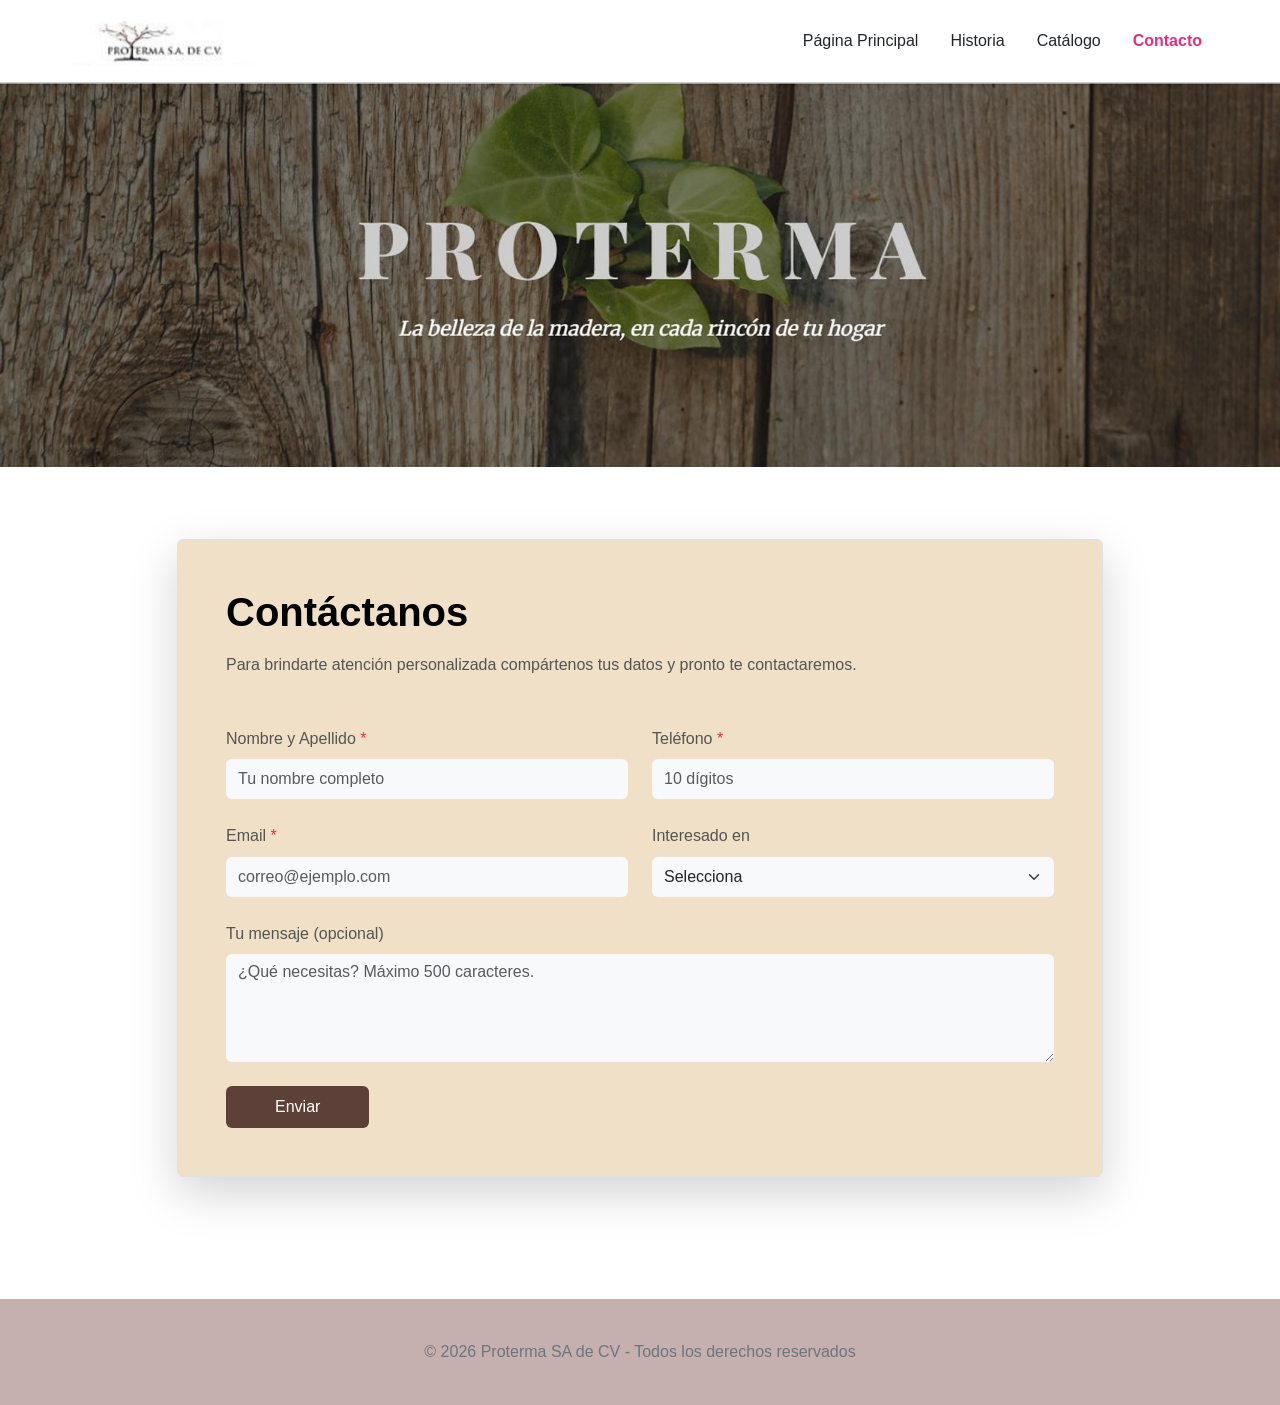
<file: Contacto.html>
<!DOCTYPE html>
<html lang="es">
<head>
    <meta charset="UTF-8">
    <meta name="viewport" content="width=device-width, initial-scale=1.0">    
    <title>Contacto - Proterma</title>
    <link rel="stylesheet" type="text/css" href="css/bootstrap.min.css">
    <link rel="stylesheet" type="text/css" href="css/Style.css">
    <style>
        .form-control,
        .form-select,
        textarea.form-control {
            border-bottom: 2px solid transparent;
            transition: border-color .25s ease, box-shadow .25s ease, background-color .25s ease;
        }

        .form-control:focus,
        .form-select:focus,
        textarea.form-control:focus {
            outline: 0;
            border-bottom-color: #c9a56a;
            background-color: #fff5e6;
            box-shadow: 0 0 0 0.25rem rgba(201, 165, 106, 0.22);
        }

        .form-control.touched:valid,
        .form-select.touched:valid,
        textarea.form-control.touched:valid {
            border-bottom-color: #198754;
        }

        .form-control.touched:invalid,
        .form-select.touched:invalid,
        textarea.form-control.touched:invalid {
            border-bottom-color: #dc3545;
        }
    </style>
</head>
<body class="d-flex flex-column min-vh-100">
    
<header id="nav-contenedor" class="container-fluid py-2 shadow-sm bg-white sticky-top">
    <nav class="navbar navbar-expand-md navbar-light bg-white container">

        <a class="navbar-brand p-0" href="index.html">
            <img src="images/protermaIcono.png" id="logo" height="50" alt="Logo Proterma"/>
        </a>

        <button class="navbar-toggler" type="button" data-bs-toggle="collapse" data-bs-target="#nav-enlaces-proterma" aria-controls="nav-enlaces-proterma" aria-expanded="false" aria-label="Toggle navigation">
            <span class="navbar-toggler-icon"></span>
        </button>

        <div class="collapse navbar-collapse justify-content-end" id="nav-enlaces-proterma">
            <ul class="navbar-nav mt-3 mt-md-0 gap-3 text-center text-md-start">
            <li class="nav-item">
                <a class="nav-link text-dark" href="index.html">Página Principal</a>
            </li>
            <li class="nav-item">
                <a class="nav-link text-dark" href="historia.html">Historia</a>
            </li>
            <li class="nav-item">
                <a class="nav-link text-dark" href="Catalogo.html">Catálogo</a>
            </li>
            <li class="nav-item">
                <a class="nav-link active fw-bold" href="Contacto.html" style="color: #d63384 !important;">Contacto</a>
            </li>
            </ul>
        </div>
    </nav>
</header>

    <main class="flex-grow-1">
        <section class="container-fluid p-0 mb-5">
            <img src="images/MenuCat.png" class="img-fluid w-100" alt="Banner Principal" style="max-height: 400px; object-fit: cover;"/>
        </section>

        <section class="container py-4 mb-5">
            <div class="row justify-content-center">
                <div class="col-lg-10">
                    
                    <div class="card shadow-lg border border-1" style="background-color: #cb98454d; border-color: rgba(0,0,0,.08);">
                        <div class="card-body p-md-5">
                            
                            <h2 class="display-6 fw-bold mb-3" style="color: #000000;">Contáctanos</h2>
                            <p class="text-muted mb-5">Para brindarte atención personalizada compártenos tus datos y pronto te contactaremos.</p>
                            
                            <form name="contacto" method="POST" data-netlify="true" action="/exito.html" class="needs-validation" novalidate>
                                <div class="row g-4"> 
                                    
                                    <div class="col-md-6">
                                        <label for="nombre" class="form-label text-muted">Nombre y Apellido <span class="text-danger">*</span></label>
                                        <input type="text" class="form-control bg-light border-0 py-2" id="nombre" name="nombre" required maxlength="100" placeholder="Tu nombre completo" pattern="^[A-Za-zÁÉÍÓÚáéíóúÑñÜü'’\-\s]+$" title="Solo letras, espacios, guiones y apóstrofes válidos en nombres propios">
                                        <div class="invalid-feedback">Por favor ingresa tu nombre completo.</div>
                                    </div>
                                    
                                    <div class="col-md-6">
                                        <label for="telefono" class="form-label text-muted">Teléfono <span class="text-danger">*</span></label>
                                        <input type="tel" class="form-control bg-light border-0 py-2" id="telefono" name="telefono" required maxlength="10" pattern="[0-9]{10}" inputmode="numeric" placeholder="10 dígitos" title="Solo se permiten 10 dígitos numéricos">
                                        <div class="invalid-feedback">Ingresa un teléfono válido de 10 dígitos.</div>
                                    </div>
                                    
                                    <div class="col-md-6">
                                        <label for="email" class="form-label text-muted">Email <span class="text-danger">*</span></label>
                                        <input type="email" class="form-control bg-light border-0 py-2" id="email" name="email" required autocomplete="email" placeholder="correo@ejemplo.com" minlength="6" maxlength="256" pattern="[A-Za-z0-9._%+-]+@[A-Za-z0-9.-]+\.[A-Za-z]{2,}" title="Usa una dirección de correo válida sin espacios ni caracteres especiales inválidos">
                                        <div class="invalid-feedback">Ingresa un correo electrónico válido.</div>
                                    </div>
                                    
                                    <div class="col-md-6">
                                        <label for="interes" class="form-label text-muted">Interesado en</label>
                                        <select class="form-select bg-light border-0 py-2" id="interes" name="interes">
                                            <option selected disabled>Selecciona</option>
                                            <option value="mesas">Mesas</option>
                                            <option value="escritorios">Escritorios</option>
                                            <option value="bancos">Bancos</option>
                                            <option value="pedido_especial">Pedido Personalizado</option>
                                        </select>
                                    </div>
                                    
                                    <div class="col-12">
                                        <label for="mensaje" class="form-label text-muted">Tu mensaje (opcional)</label>
                                        <textarea class="form-control bg-light border-0" id="mensaje" name="mensaje" rows="4" placeholder="¿Qué necesitas? Máximo 500 caracteres." maxlength="500"></textarea>
                                    </div>
                                    
                                    <div class="col-12 mt-4 text-center text-md-start">
                                        <button type="submit" class="btn text-white px-5 py-2" style="background-color: #5D4037; border-radius: 6px;">Enviar</button>
                                    </div>

                                </div>
                            </form>
                            
                        </div>
                    </div>

                </div>
            </div>
        </section>
    </main>

    <footer id="menu-fin">
        <div class="container text-center text-secondary">
            <p class="mb-0">&copy; 2026 Proterma SA de CV - Todos los derechos reservados</p>
        </div>
    </footer>
    
    <script src="js/bootstrap.bundle.min.js"></script>
    <script>
        document.addEventListener('DOMContentLoaded', function () {
            var formulario = document.querySelector('form.needs-validation');
            var telefonoInput = document.getElementById('telefono');
            var controles = formulario.querySelectorAll('input.form-control, textarea.form-control, select.form-select');

            telefonoInput.addEventListener('input', function () {
                this.value = this.value.replace(/[^0-9]/g, '').slice(0, 10);
            });

            controles.forEach(function (control) {
                control.addEventListener('blur', function () {
                    this.classList.add('touched');
                });

                control.addEventListener('input', function () {
                    if (this.classList.contains('touched')) {
                        this.classList.toggle('is-valid', this.checkValidity());
                        this.classList.toggle('is-invalid', !this.checkValidity());
                    }
                });
            });

            formulario.addEventListener('submit', function (event) {
                if (!formulario.checkValidity()) {
                    event.preventDefault();
                    event.stopPropagation();
                }
                formulario.classList.add('was-validated');
            }, false);
        });
    </script>
</body>
</html>
</file>
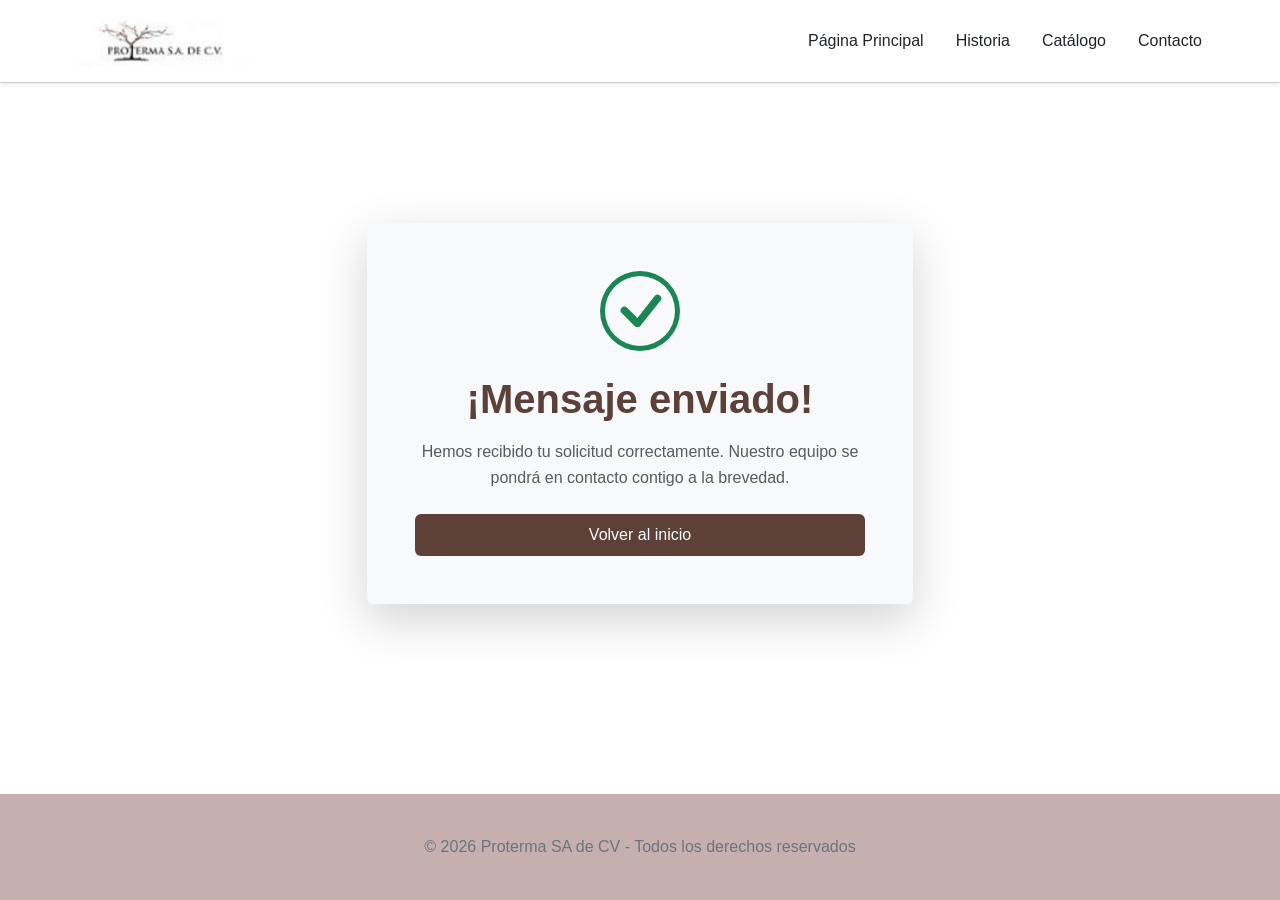
<file: exito.html>
<!DOCTYPE html>
<html lang="es">
<head>
    <meta charset="UTF-8">
    <meta name="viewport" content="width=device-width, initial-scale=1.0">    
    <title>Envío Exitoso - Proterma</title>
    <link rel="stylesheet" type="text/css" href="css/bootstrap.min.css">
    <link rel="stylesheet" type="text/css" href="css/Style.css">
</head>
<body class="d-flex flex-column min-vh-100">
    
    <header id="nav-contenedor" class="container-fluid py-2 shadow-sm bg-white sticky-top">
        <nav class="navbar navbar-expand-md navbar-light bg-white container">
            <a class="navbar-brand p-0" href="index.html">
                <img src="images/protermaIcono.png" id="logo" height="50" alt="Logo Proterma"/>
            </a>
            <button class="navbar-toggler" type="button" data-bs-toggle="collapse" data-bs-target="#nav-enlaces-proterma" aria-controls="nav-enlaces-proterma" aria-expanded="false" aria-label="Toggle navigation">
                <span class="navbar-toggler-icon"></span>
            </button>
            <div class="collapse navbar-collapse justify-content-end" id="nav-enlaces-proterma">
                <ul class="navbar-nav mt-3 mt-md-0 gap-3 text-center text-md-start">
                    <li class="nav-item"><a class="nav-link text-dark" href="index.html">Página Principal</a></li>
                    <li class="nav-item"><a class="nav-link text-dark" href="historia.html">Historia</a></li>
                    <li class="nav-item"><a class="nav-link text-dark" href="Catalogo.html">Catálogo</a></li>
                    <li class="nav-item"><a class="nav-link text-dark" href="Contacto.html">Contacto</a></li>
                </ul>
            </div>
        </nav>
    </header>

    <main class="flex-grow-1 d-flex align-items-center justify-content-center py-5">
        <section class="container text-center">
            <div class="row justify-content-center">
                <div class="col-md-8 col-lg-6">
                    <div class="card shadow-lg border-0 p-5" style="background-color: #f8f9fa;">
                        <svg xmlns="http://www.w3.org/2000/svg" width="80" height="80" fill="#198754" class="bi bi-check-circle mb-4 mx-auto" viewBox="0 0 16 16">
                            <path d="M8 15A7 7 0 1 1 8 1a7 7 0 0 1 0 14zm0 1A8 8 0 1 0 8 0a8 8 0 0 0 0 16z"/>
                            <path d="M10.97 4.97a.235.235 0 0 0-.02.022L7.477 9.417 5.384 7.323a.75.75 0 0 0-1.06 1.06L6.97 11.03a.75.75 0 0 0 1.079-.02l3.992-4.99a.75.75 0 0 0-1.071-1.05z"/>
                        </svg>
                        <h2 class="display-6 fw-bold mb-3" style="color: #5D4037;">¡Mensaje enviado!</h2>
                        <p class="text-muted mb-4">Hemos recibido tu solicitud correctamente. Nuestro equipo se pondrá en contacto contigo a la brevedad.</p>
                        <a href="index.html" class="btn text-white px-4 py-2" style="background-color: #5D4037; border-radius: 6px;">Volver al inicio</a>
                    </div>
                </div>
            </div>
        </section>
    </main>

    <footer id="menu-fin">
        <div class="container text-center text-secondary">
            <p class="mb-0">&copy; 2026 Proterma SA de CV - Todos los derechos reservados</p>
        </div>
    </footer>
    
    <script src="js/bootstrap.bundle.min.js"></script>
</body>
</html>
</file>
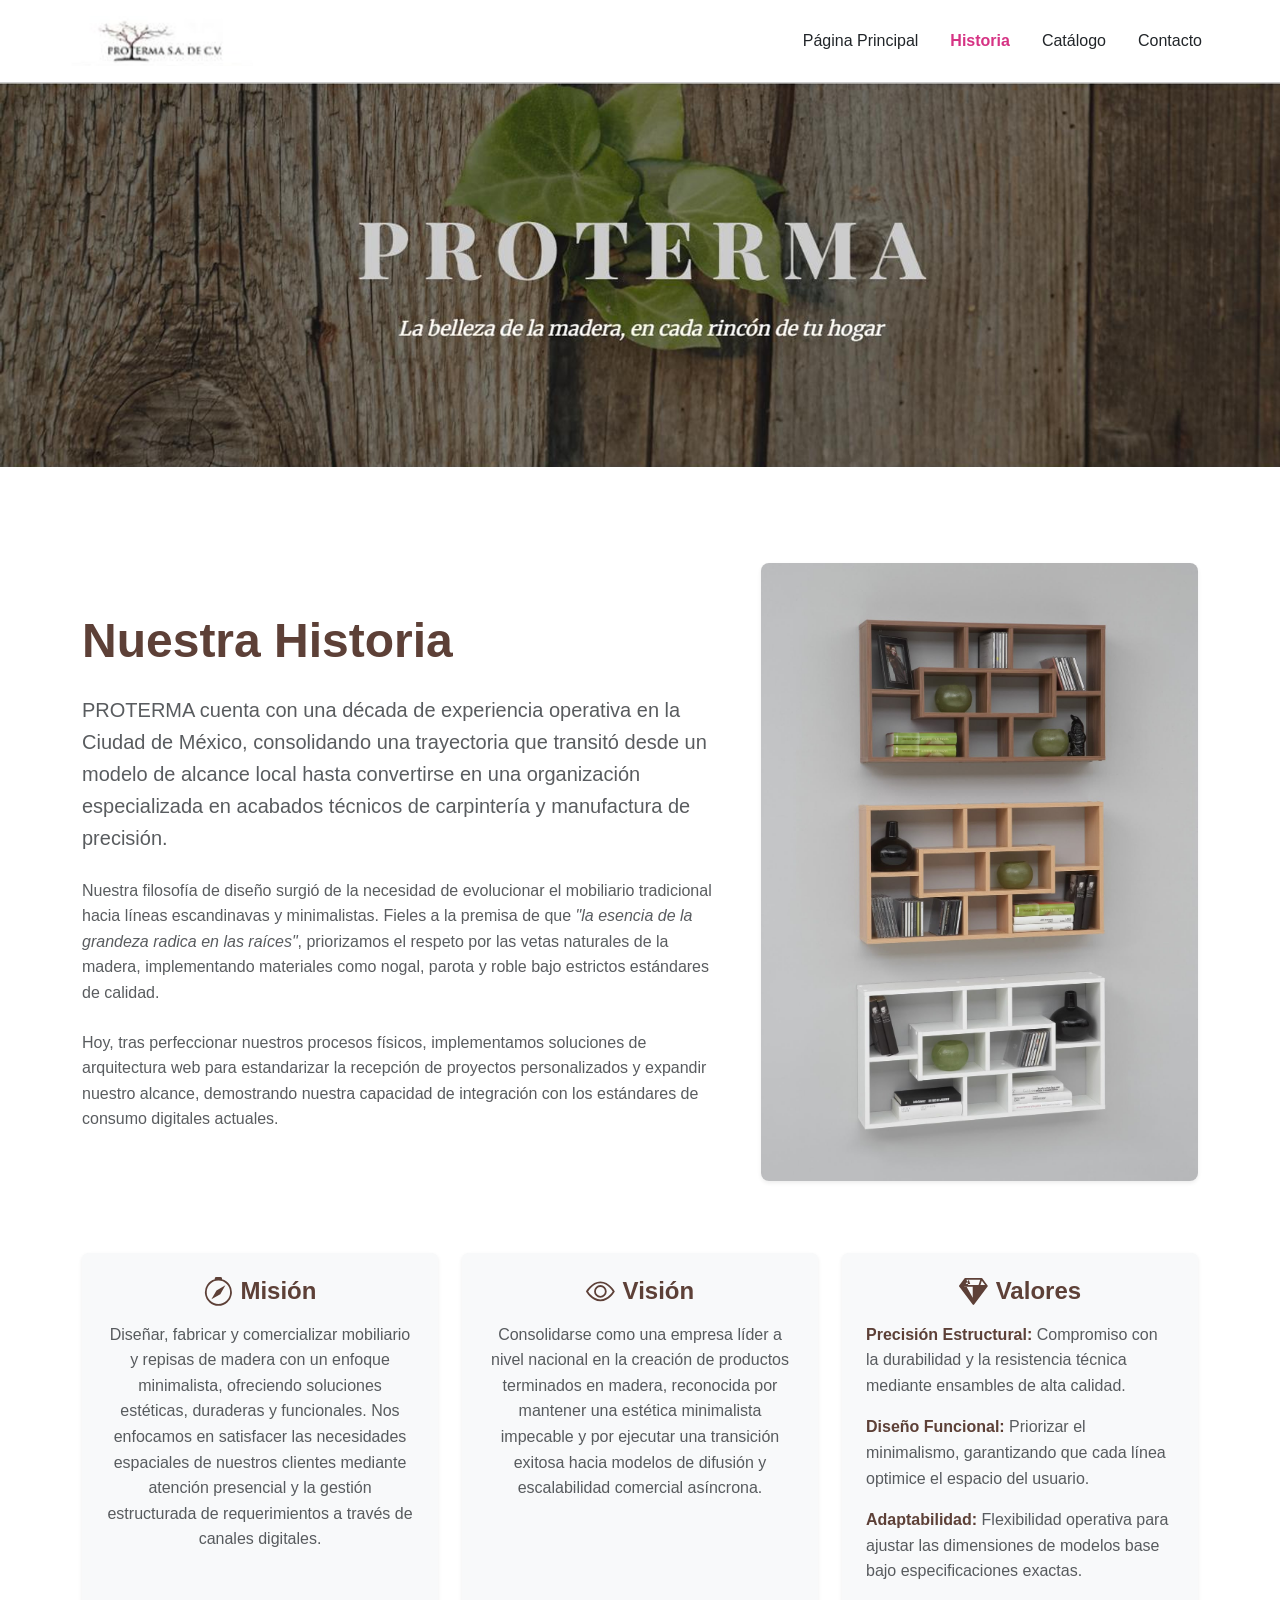
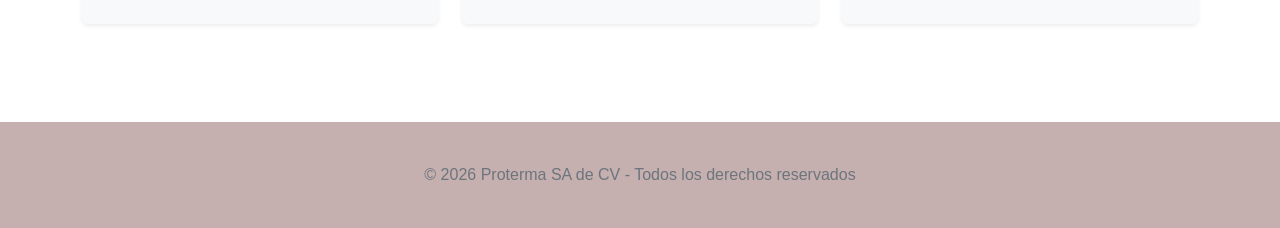
<file: Historia.html>
<!DOCTYPE html>
<html lang="es">
<head>
    <meta charset="UTF-8">
    <meta name="viewport" content="width=device-width, initial-scale=1.0">
    <title>Historia - Proterma</title>
    <link rel="stylesheet" type="text/css" href="css/bootstrap.min.css">
    <link rel="stylesheet" type="text/css" href="css/Style.css">
</head>
<body>

<header id="nav-contenedor" class="container-fluid py-2 shadow-sm bg-white sticky-top">
    <nav class="navbar navbar-expand-md navbar-light bg-white container">

        <a class="navbar-brand p-0" href="index.html">
            <img src="images/protermaIcono.png" id="logo" height="50" alt="Logo Proterma"/>
        </a>

        <button class="navbar-toggler" type="button" data-bs-toggle="collapse" data-bs-target="#nav-enlaces-proterma" aria-controls="nav-enlaces-proterma" aria-expanded="false" aria-label="Toggle navigation">
            <span class="navbar-toggler-icon"></span>
        </button>

        <div class="collapse navbar-collapse justify-content-end" id="nav-enlaces-proterma">
            <ul class="navbar-nav mt-3 mt-md-0 gap-3 text-center text-md-start">
            <li class="nav-item">
                <a class="nav-link text-dark" href="index.html">Página Principal</a>
            </li>
            <li class="nav-item">
                <a class="nav-link active fw-bold" href="Historia.html"  style="color: #d63384 !important;">Historia</a>
            </li>
            <li class="nav-item">
                <a class="nav-link text-dark" href="Catalogo.html">Catálogo</a>
            </li>
            <li class="nav-item">
                <a class="nav-link text-dark" href="Contacto.html">Contacto</a>
            </li>
            </ul>
        </div>
    </nav>
</header>

    <main>
        <section class="container-fluid p-0 mb-5">
            <img src="images/MenuCat.png" class="img-fluid w-100" alt="Banner Historia Proterma" style="max-height: 400px; object-fit: cover;"/>
        </section>

        <section class="container py-5">
            
            <div class="row align-items-center mb-5 g-5">
                <div class="col-lg-7 text-start mb-4 mb-lg-0">
                    <h2 class="display-5 fw-bold mb-4" style="color: #5D4037;">Nuestra Historia</h2>
                    <p class="lead text-muted mb-4">
                        PROTERMA cuenta con una década de experiencia operativa en la Ciudad de México, consolidando una trayectoria que transitó desde un modelo de alcance local hasta convertirse en una organización especializada en acabados técnicos de carpintería y manufactura de precisión.
                    </p>
                    <p class="text-muted mb-4">
                        Nuestra filosofía de diseño surgió de la necesidad de evolucionar el mobiliario tradicional hacia líneas escandinavas y minimalistas. Fieles a la premisa de que <em>"la esencia de la grandeza radica en las raíces"</em>, priorizamos el respeto por las vetas naturales de la madera, implementando materiales como nogal, parota y roble bajo estrictos estándares de calidad.
                    </p>
                    <p class="text-muted mb-0">
                        Hoy, tras perfeccionar nuestros procesos físicos, implementamos soluciones de arquitectura web para estandarizar la recepción de proyectos personalizados y expandir nuestro alcance, demostrando nuestra capacidad de integración con los estándares de consumo digitales actuales.
                    </p>
                </div>
                
                <div class="col-lg-5">
                    <img src="images\repisa.jpg" class="img-fluid rounded-3 shadow-sm"/>
                </div>
            </div>

            <div class="row g-4 mt-2">
                
                <div class="col-md-6 col-lg-4">
                    <div class="card h-100 shadow-sm border-0" style="background-color: #f8f9fa;">
                        <div class="card-body p-4 text-center">
                            <h3 class="h4 mb-3 fw-bold d-flex align-items-center justify-content-center" style="color: #5D4037;">
                                <svg xmlns="http://www.w3.org/2000/svg" width="1.2em" height="1.2em" fill="currentColor" class="bi bi-compass me-2" viewBox="0 0 16 16">
                                  <path d="M8 16.016a7.5 7.5 0 0 0 1.962-14.74A1 1 0 0 0 9 0H7a1 1 0 0 0-.962 1.276A7.5 7.5 0 0 0 8 16.016zm6.5-7.516a6.5 6.5 0 1 1-13 0 6.5 6.5 0 0 1 13 0z"/>
                                  <path d="m6.94 7.44 4.95-2.83-2.83 4.95-4.949 2.83 2.828-4.95z"/>
                                </svg>
                                Misión
                            </h3>
                            <p class="card-text text-muted">
                                Diseñar, fabricar y comercializar mobiliario y repisas de madera con un enfoque minimalista, ofreciendo soluciones estéticas, duraderas y funcionales. Nos enfocamos en satisfacer las necesidades espaciales de nuestros clientes mediante atención presencial y la gestión estructurada de requerimientos a través de canales digitales.
                            </p>
                        </div>
                    </div>
                </div>

                <div class="col-md-6 col-lg-4">
                    <div class="card h-100 shadow-sm border-0" style="background-color: #f8f9fa;">
                        <div class="card-body p-4 text-center">
                            <h3 class="h4 mb-3 fw-bold d-flex align-items-center justify-content-center" style="color: #5D4037;">
                                <svg xmlns="http://www.w3.org/2000/svg" width="1.2em" height="1.2em" fill="currentColor" class="bi bi-eye me-2" viewBox="0 0 16 16">
                                  <path d="M16 8s-3-5.5-8-5.5S0 8 0 8s3 5.5 8 5.5S16 8 16 8zM1.173 8a13.133 13.133 0 0 1 1.66-2.043C4.12 4.668 5.88 3.5 8 3.5c2.12 0 3.879 1.168 5.168 2.457A13.133 13.133 0 0 1 14.828 8c-.058.087-.122.183-.195.288-.335.48-.83 1.12-1.465 1.755C11.879 11.332 10.119 12.5 8 12.5c-2.12 0-3.879-1.168-5.168-2.457A13.134 13.134 0 0 1 1.172 8z"/>
                                  <path d="M8 5.5a2.5 2.5 0 1 0 0 5 2.5 2.5 0 0 0 0-5zM4.5 8a3.5 3.5 0 1 1 7 0 3.5 3.5 0 0 1-7 0z"/>
                                </svg>
                                Visión
                            </h3>
                            <p class="card-text text-muted">
                                Consolidarse como una empresa líder a nivel nacional en la creación de productos terminados en madera, reconocida por mantener una estética minimalista impecable y por ejecutar una transición exitosa hacia modelos de difusión y escalabilidad comercial asíncrona.
                            </p>
                        </div>
                    </div>
                </div>

                <div class="col-md-12 col-lg-4">
                    <div class="card h-100 shadow-sm border-0" style="background-color: #f8f9fa;">
                        <div class="card-body p-4">
                            <h3 class="h4 mb-3 fw-bold d-flex align-items-center justify-content-center" style="color: #5D4037;">
                                <svg xmlns="http://www.w3.org/2000/svg" width="1.2em" height="1.2em" fill="currentColor" class="bi bi-gem me-2" viewBox="0 0 16 16">
                                  <path d="M3.1.7a.5.5 0 0 1 .4-.2h9a.5.5 0 0 1 .4.2l2.976 3.974c.149.185.156.45.01.644L8.4 15.3a.5.5 0 0 1-.8 0L.1 5.3a.5.5 0 0 1 .01-.644L3.1.7zm11.386 3.785-1.806-2.41-.776 2.41h2.582zm-3.633.004.961-2.989H4.186l.963 2.995h5.584zM5.47 1.49l-1.806 2.41h2.582l-.776-2.41zM2.867 5.441c0 .016.028.053.062.096l4.7 5.925-3.32-5.925H2.867zm5.53 6.021 4.7-5.925a.3.3 0 0 0 .062-.1H8.397v6.025zM8.397 5.44v6.025l4.701-5.925a.3.3 0 0 0 .062-.1H8.397zM2.867 5.441a.3.3 0 0 0 .062.1l4.7 5.925V5.44H2.867z"/>
                                </svg>
                                Valores
                            </h3>
                            <ul class="list-unstyled text-muted mt-3 text-start">
                                <li class="mb-3">
                                    <strong style="color: #5D4037;">Precisión Estructural:</strong> Compromiso con la durabilidad y la resistencia técnica mediante ensambles de alta calidad.
                                </li>
                                <li class="mb-3">
                                    <strong style="color: #5D4037;">Diseño Funcional:</strong> Priorizar el minimalismo, garantizando que cada línea optimice el espacio del usuario.
                                </li>
                                <li>
                                    <strong style="color: #5D4037;">Adaptabilidad:</strong> Flexibilidad operativa para ajustar las dimensiones de modelos base bajo especificaciones exactas.
                                </li>
                            </ul>
                        </div>
                    </div>
                </div>

            </div>
        </section>
    </main>

    <footer id="menu-fin">
        <div class="container text-center text-secondary">
            <p class="mb-0">&copy; 2026 Proterma SA de CV - Todos los derechos reservados</p>
        </div>
    </footer>

    <script src="js/bootstrap.bundle.min.js"></script>
</body>
</html>
</file>
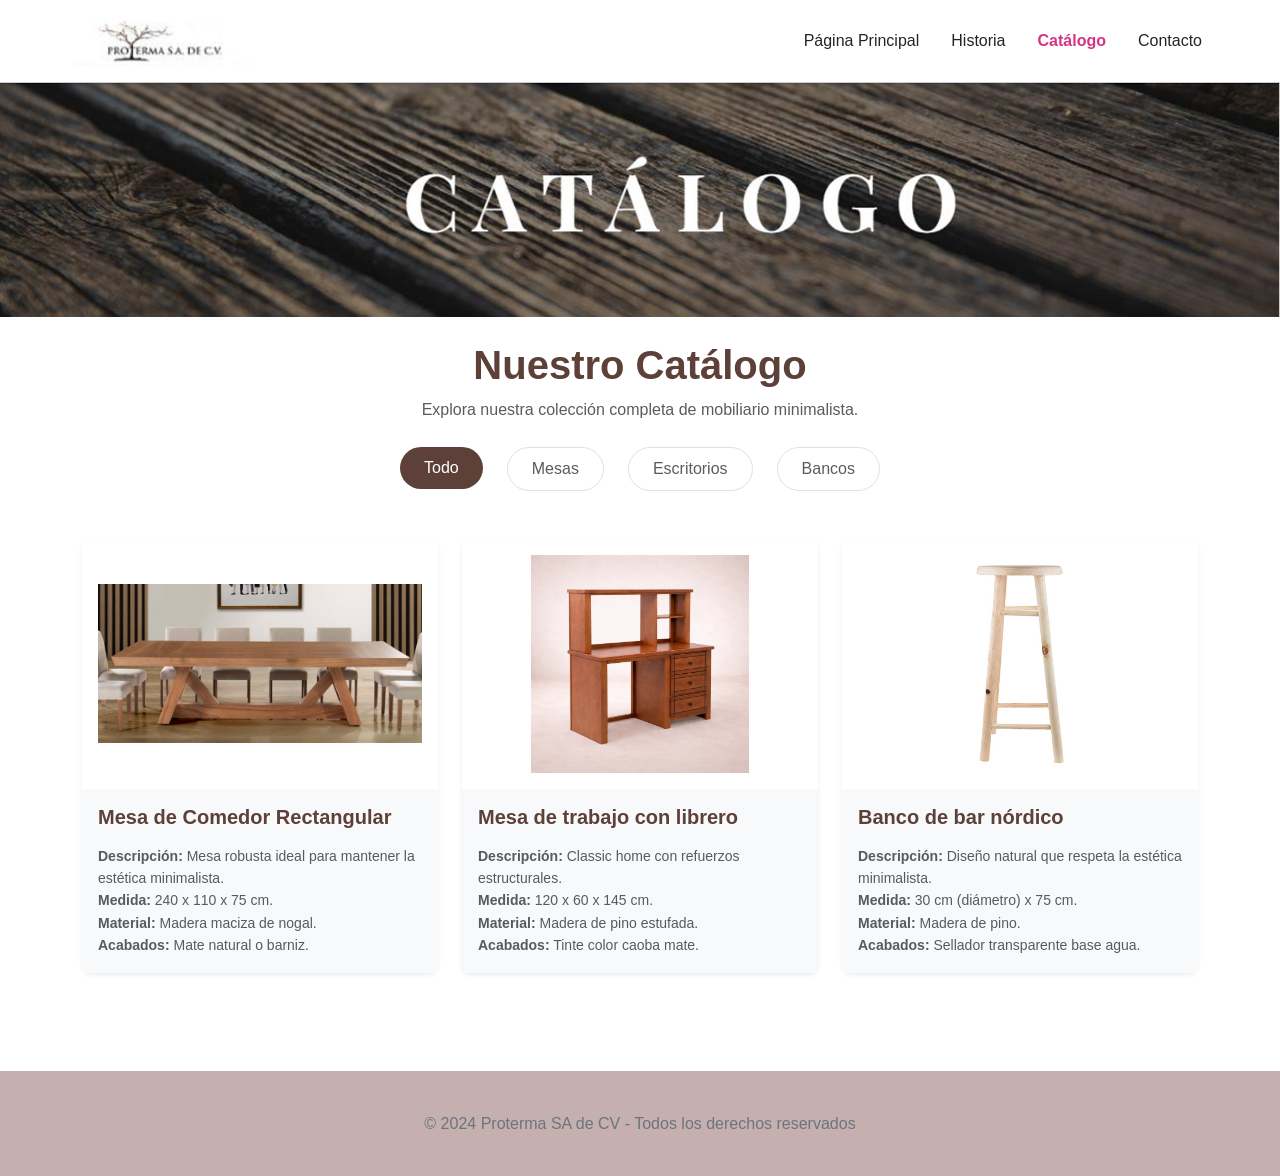
<file: ProyectoFinal/Catalogo.html>
<!DOCTYPE html>
<html lang="es">
<head>
    <meta charset="UTF-8">
    <meta name="viewport" content="width=device-width, initial-scale=1.0">    
    <title>Catálogo - Proterma</title>
    <link rel="stylesheet" type="text/css" href="css/bootstrap.min.css">
    <link rel="stylesheet" type="text/css" href="css/Style.css">
</head>
<body class="d-flex flex-column min-vh-100">
    
    <header id="nav-contenedor" class="container-fluid py-2 shadow-sm bg-white sticky-top">
        <nav class="navbar navbar-expand-md navbar-light bg-white container">
            
            <a class="navbar-brand p-0" href="index.html">
                <img src="images/protermaIcono.png" id="logo" height="50" alt="Logo Proterma"/>
            </a>

            <button class="navbar-toggler" type="button" data-bs-toggle="collapse" data-bs-target="#nav-enlaces-proterma" aria-controls="nav-enlaces-proterma" aria-expanded="false" aria-label="Toggle navigation">
                <span class="navbar-toggler-icon"></span>
            </button>

            <div class="collapse navbar-collapse justify-content-end" id="nav-enlaces-proterma">
                <ul class="navbar-nav mt-3 mt-md-0 gap-3 text-center text-md-start">
                    <li class="nav-item">
                        <a class="nav-link text-dark" href="index.html">Página Principal</a>
                    </li>
                    <li class="nav-item">
                        <a class="nav-link text-dark" href="historia.html">Historia</a>
                    </li>
                    <li class="nav-item">
                        <a class="nav-link active fw-bold" href="Catalogo.html" style="color: #d63384 !important;">Catálogo</a>
                    </li>
                    <li class="nav-item">
                        <a class="nav-link text-dark" href="Contacto.html">Contacto</a>
                    </li>
                </ul>
            </div>
        </nav>
    </header>

    <main class="flex-grow-1">
        <section class="container-fluid p-0 mb-4">
            <img src="images/MenuCat2.png" class="img-fluid w-100" alt="Banner Catálogo" style="max-height: 350px; object-fit: cover;"/>
        </section>

        <div class="container">
            <div class="text-center mb-4">
                <h2 class="display-6 fw-bold" style="color: #5D4037;">Nuestro Catálogo</h2>
                <p class="text-muted">Explora nuestra colección completa de mobiliario minimalista.</p>
            </div>
            
            <ul class="nav justify-content-center mb-5 gap-2 gap-md-4">
                <li class="nav-item">
                    <a class="nav-link active rounded-pill px-4 text-white" style="background-color: #5D4037;" href="#">Todo</a>
                </li>
                <li class="nav-item">
                    <a class="nav-link text-muted rounded-pill px-4 border" href="#">Mesas</a>
                </li>
                <li class="nav-item">
                    <a class="nav-link text-muted rounded-pill px-4 border" href="#">Escritorios</a>
                </li>
                <li class="nav-item">
                    <a class="nav-link text-muted rounded-pill px-4 border" href="#">Bancos</a>
                </li>
            </ul>

            <section class="row row-cols-1 row-cols-md-2 row-cols-lg-3 g-4 mb-5">
                
                <div class="col">
                    <article class="card h-100 border-0 shadow-sm rounded-3">
                        <img src="images/Productos/mesa1.jpg" class="card-img-top p-3" alt="Mesa de Comedor Rectangular Robusta" style="height: 250px; object-fit: contain;">
                        <div class="card-body bg-light">
                            <h5 class="card-title fw-bold" style="color: #5D4037;">Mesa de Comedor Rectangular</h5>
                            <p class="card-text text-muted small mt-3">
                                <strong>Descripción:</strong> Mesa robusta ideal para mantener la estética minimalista.<br>
                                <strong>Medida:</strong> 240 x 110 x 75 cm.<br>
                                <strong>Material:</strong> Madera maciza de nogal.<br>
                                <strong>Acabados:</strong> Mate natural o barniz.
                            </p>
                        </div>
                    </article>
                </div>

                <div class="col">
                    <article class="card h-100 border-0 shadow-sm rounded-3">
                        <img src="images/Productos/escritorio1.jpg" class="card-img-top p-3" alt="Mesa de trabajo con librero" style="height: 250px; object-fit: contain;">
                        <div class="card-body bg-light">
                            <h5 class="card-title fw-bold" style="color: #5D4037;">Mesa de trabajo con librero</h5>
                            <p class="card-text text-muted small mt-3">
                                <strong>Descripción:</strong> Classic home con refuerzos estructurales.<br>
                                <strong>Medida:</strong> 120 x 60 x 145 cm.<br>
                                <strong>Material:</strong> Madera de pino estufada.<br>
                                <strong>Acabados:</strong> Tinte color caoba mate.
                            </p>
                        </div>
                    </article>
                </div>

                <div class="col">
                    <article class="card h-100 border-0 shadow-sm rounded-3">
                        <img src="images/Productos/banco1.jpg" class="card-img-top p-3" alt="Banco de bar natural nórdico" style="height: 250px; object-fit: contain;">
                        <div class="card-body bg-light">
                            <h5 class="card-title fw-bold" style="color: #5D4037;">Banco de bar nórdico</h5>
                            <p class="card-text text-muted small mt-3">
                                <strong>Descripción:</strong> Diseño natural que respeta la estética minimalista.<br>
                                <strong>Medida:</strong> 30 cm (diámetro) x 75 cm.<br>
                                <strong>Material:</strong> Madera de pino.<br>
                                <strong>Acabados:</strong> Sellador transparente base agua.
                            </p>
                        </div>
                    </article>
                </div>

            </section>
        </div>
    </main>

    <footer id="menu-fin">
        <div class="container text-center text-secondary">
            <p class="mb-0">&copy; 2024 Proterma SA de CV - Todos los derechos reservados</p>
        </div>
    </footer>

    <script src="js/bootstrap.bundle.min.js"></script>
</body>
</html>
</file>
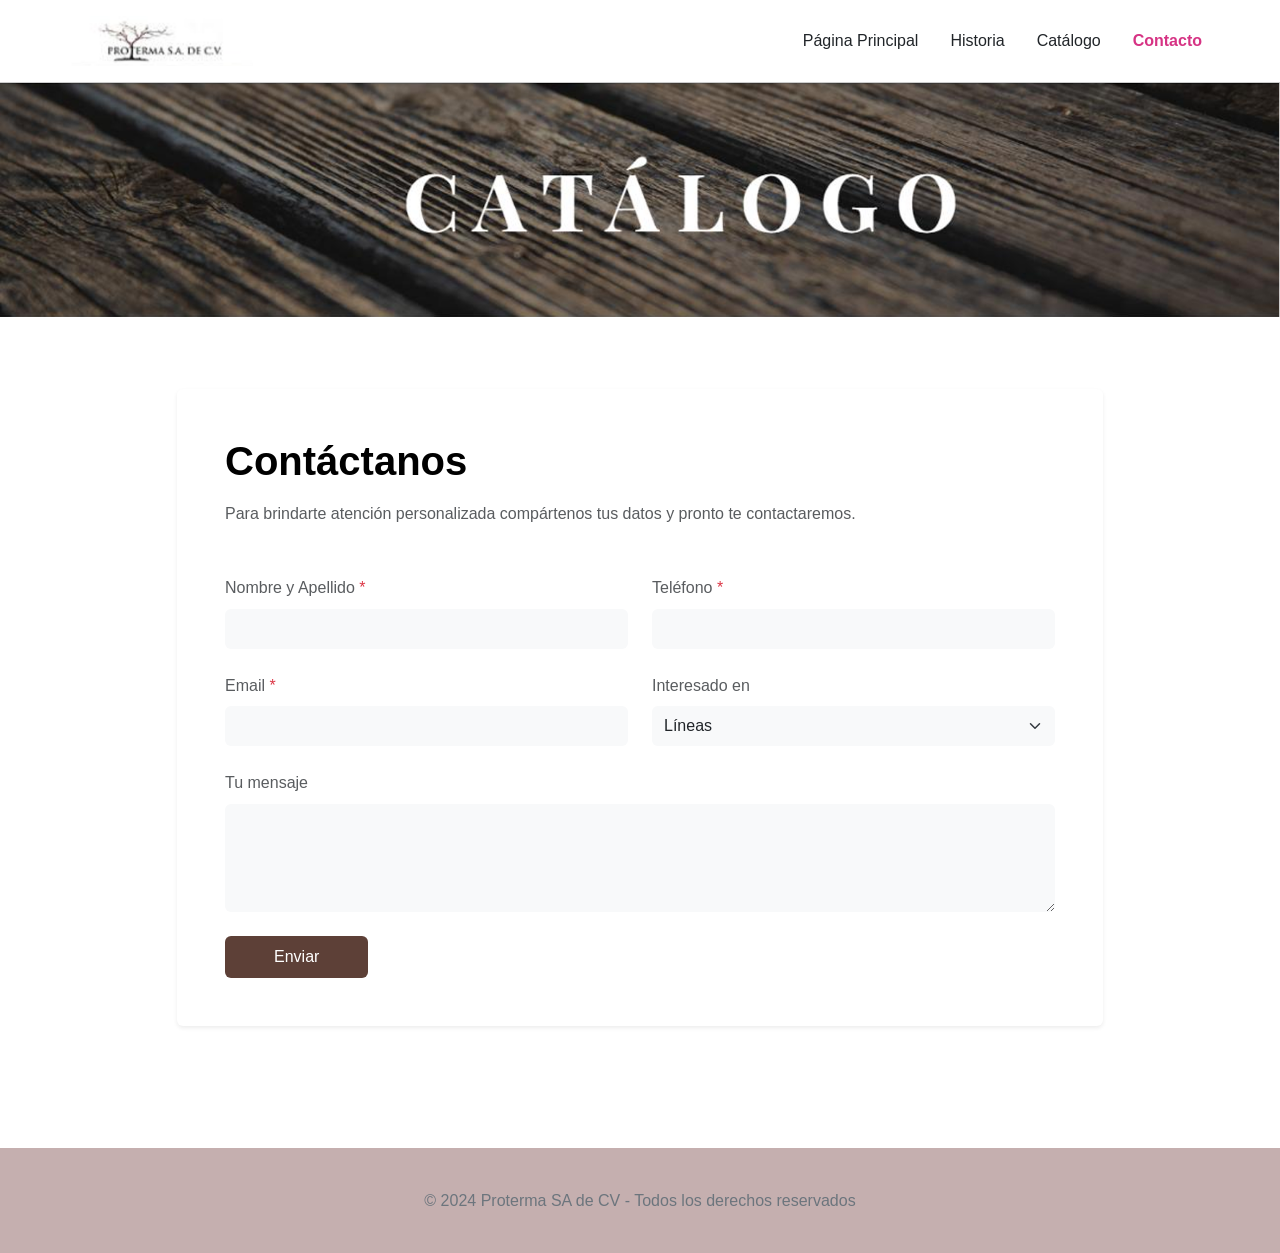
<file: ProyectoFinal/Contacto.html>
<!DOCTYPE html>
<html lang="es">
<head>
    <meta charset="UTF-8">
    <meta name="viewport" content="width=device-width, initial-scale=1.0">    
    <title>Contacto - Proterma</title>
    <link rel="stylesheet" type="text/css" href="css/bootstrap.min.css">
    <link rel="stylesheet" type="text/css" href="css/Style.css">
</head>
<body class="d-flex flex-column min-vh-100">
    
    <header id="nav-contenedor" class="container-fluid py-2 shadow-sm bg-white sticky-top">
        <nav class="navbar navbar-expand-md navbar-light bg-white container">
            
            <a class="navbar-brand p-0" href="index.html">
                <img src="images/protermaIcono.png" id="logo" height="50" alt="Logo Proterma"/>
            </a>

            <button class="navbar-toggler" type="button" data-bs-toggle="collapse" data-bs-target="#nav-enlaces-proterma" aria-controls="nav-enlaces-proterma" aria-expanded="false" aria-label="Toggle navigation">
                <span class="navbar-toggler-icon"></span>
            </button>

            <div class="collapse navbar-collapse justify-content-end" id="nav-enlaces-proterma">
                <ul class="navbar-nav mt-3 mt-md-0 gap-3 text-center text-md-start">
                    <li class="nav-item">
                        <a class="nav-link text-dark" href="index.html">Página Principal</a>
                    </li>
                    <li class="nav-item">
                        <a class="nav-link text-dark" href="historia.html">Historia</a>
                    </li>
                    <li class="nav-item">
                        <a class="nav-link text-dark" href="Catalogo.html">Catálogo</a>
                    </li>
                    <li class="nav-item">
                        <a class="nav-link active fw-bold" href="Contacto.html" style="color: #d63384 !important;">Contacto</a>
                    </li>
                </ul>
            </div>
        </nav>
    </header>

    <main class="flex-grow-1">
        <section class="container-fluid p-0 mb-5">
            <img src="images/MenuCat2.png" class="img-fluid w-100" alt="Banner Contacto" style="max-height: 350px; object-fit: cover;"/>
        </section>

        <section class="container py-4 mb-5">
            <div class="row justify-content-center">
                <div class="col-lg-10">
                    
                    <div class="card shadow-sm border-0" style="background-color: #ffffff;">
                        <div class="card-body p-md-5">
                            
                            <h2 class="display-6 fw-bold mb-3" style="color: #000000;">Contáctanos</h2>
                            <p class="text-muted mb-5">Para brindarte atención personalizada compártenos tus datos y pronto te contactaremos.</p>
                            
                            <form>
                                <div class="row g-4"> 
                                    
                                    <div class="col-md-6">
                                        <label for="nombre" class="form-label text-muted">Nombre y Apellido <span class="text-danger">*</span></label>
                                        <input type="text" class="form-control bg-light border-0 py-2" id="nombre" required>
                                    </div>
                                    
                                    <div class="col-md-6">
                                        <label for="telefono" class="form-label text-muted">Teléfono <span class="text-danger">*</span></label>
                                        <input type="tel" class="form-control bg-light border-0 py-2" id="telefono" required>
                                    </div>
                                    
                                    <div class="col-md-6">
                                        <label for="email" class="form-label text-muted">Email <span class="text-danger">*</span></label>
                                        <input type="email" class="form-control bg-light border-0 py-2" id="email" required>
                                    </div>
                                    
                                    <div class="col-md-6">
                                        <label for="interes" class="form-label text-muted">Interesado en</label>
                                        <select class="form-select bg-light border-0 py-2" id="interes">
                                            <option selected disabled>Líneas</option>
                                            <option value="mesas">Mesas</option>
                                            <option value="escritorios">Escritorios</option>
                                            <option value="bancos">Bancos</option>
                                            <option value="zapateros">Zapateros</option>
                                            <option value="pedido_especial">Pedido Personalizado</option>
                                        </select>
                                    </div>
                                    
                                    <div class="col-12">
                                        <label for="mensaje" class="form-label text-muted">Tu mensaje</label>
                                        <textarea class="form-control bg-light border-0" id="mensaje" rows="4"></textarea>
                                    </div>
                                    
                                    <div class="col-12 mt-4 text-center text-md-start">
                                        <button type="submit" class="btn text-white px-5 py-2" style="background-color: #5D4037; border-radius: 6px;">Enviar</button>
                                    </div>

                                </div>
                            </form>
                            
                        </div>
                    </div>

                </div>
            </div>
        </section>
    </main>

    <footer id="menu-fin">
        <div class="container text-center text-secondary">
            <p class="mb-0">&copy; 2024 Proterma SA de CV - Todos los derechos reservados</p>
        </div>
    </footer>
    
    <script src="js/bootstrap.bundle.min.js"></script>
</body>
</html>
</file>
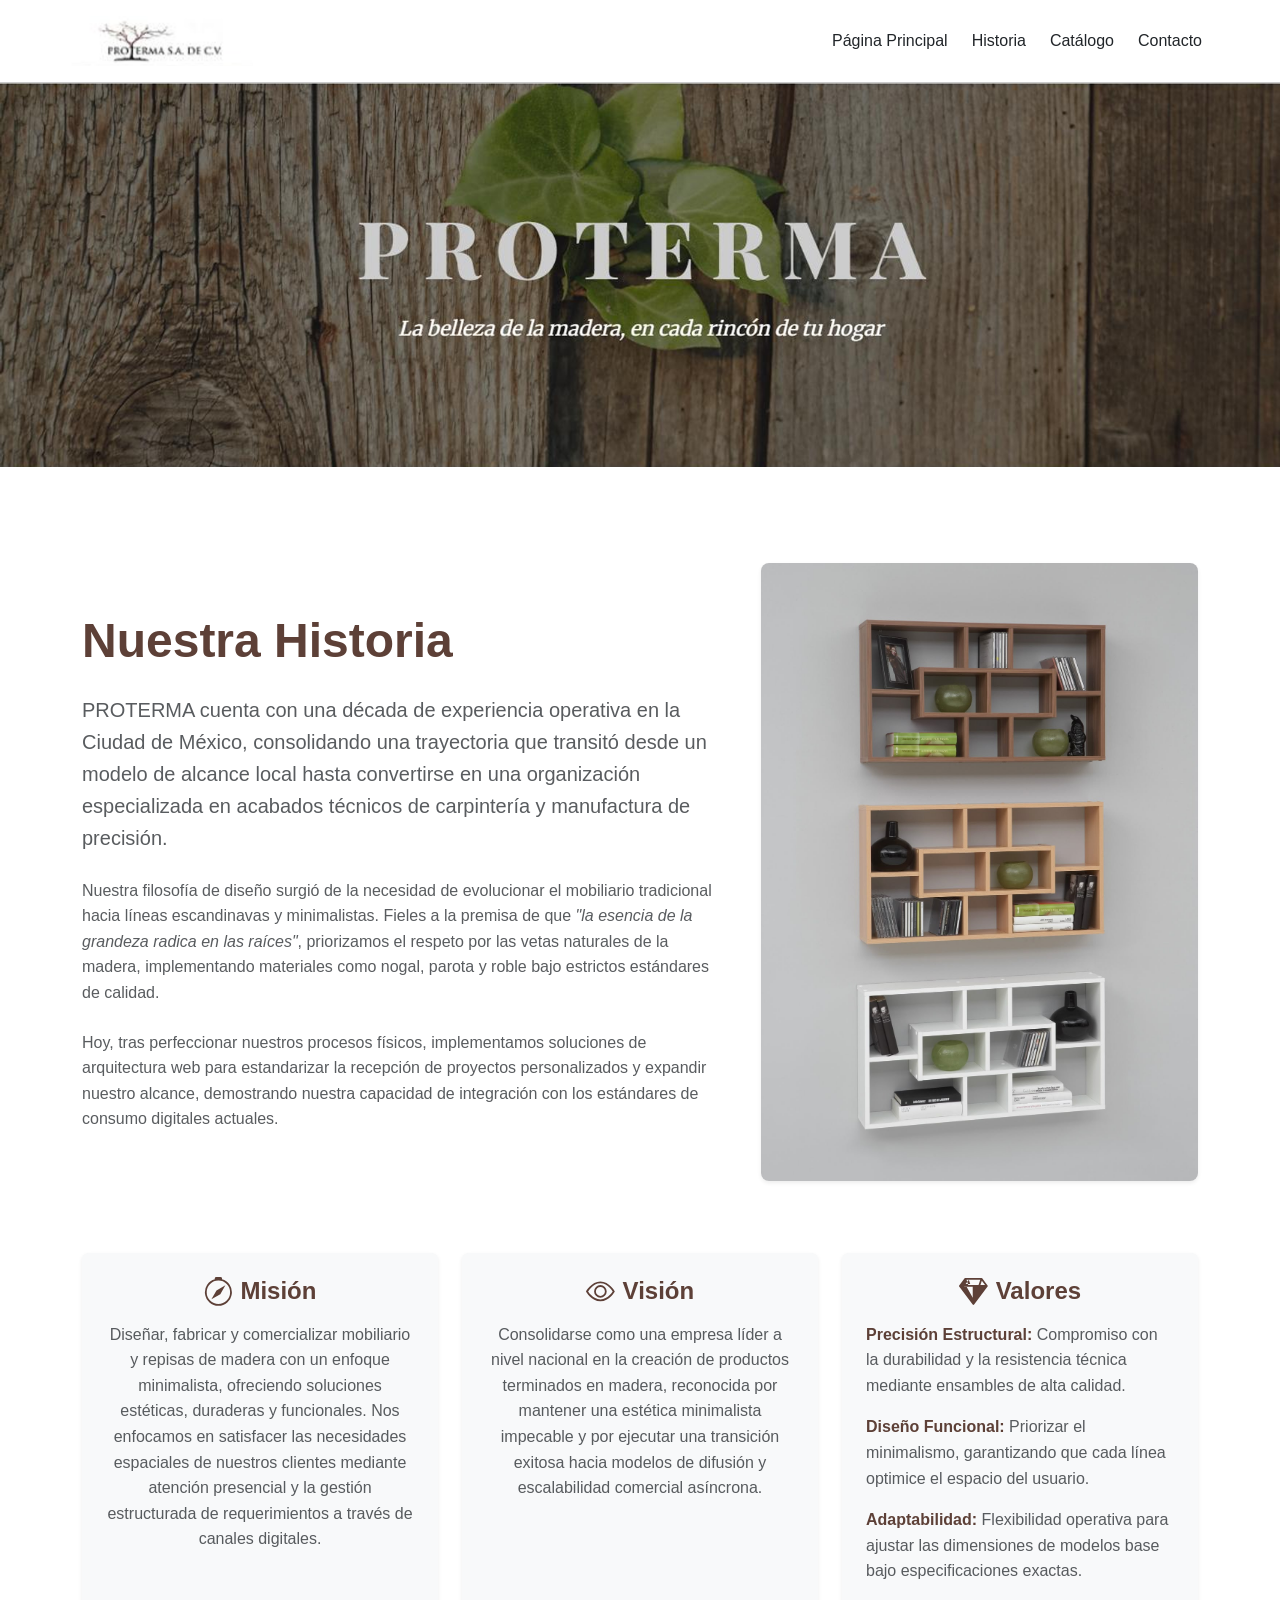
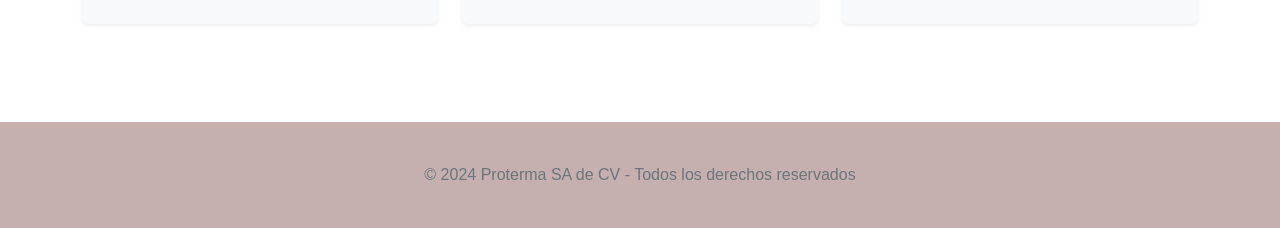
<file: ProyectoFinal/Historia.html>
<!DOCTYPE html>
<html lang="es">
<head>
    <meta charset="UTF-8">
    <meta name="viewport" content="width=device-width, initial-scale=1.0">
    <title>Historia - Proterma</title>
    <link rel="stylesheet" type="text/css" href="css/bootstrap.min.css">
    <link rel="stylesheet" type="text/css" href="css/Style.css">
</head>
<body>

    <header id="nav-contenedor" class="container-fluid py-2 shadow-sm bg-white">
        <nav class="navbar navbar-expand-md navbar-light bg-white container">
            
            <a class="navbar-brand p-0" href="index.html">
                <img src="images/protermaIcono.png" id="logo" height="50" alt="Logo Proterma"/>
            </a>

            <button class="navbar-toggler" type="button" data-bs-toggle="collapse" data-bs-target="#nav-enlaces-proterma" aria-controls="nav-enlaces-proterma" aria-expanded="false" aria-label="Toggle navigation">
                <span class="navbar-toggler-icon"></span>
            </button>

            <div class="collapse navbar-collapse justify-content-end" id="nav-enlaces-proterma">
                <ul class="navbar-nav mt-3 mt-md-0 gap-2 text-center text-md-start">
                    <li class="nav-item">
                        <a class="nav-link text-dark" href="index.html">Página Principal</a>
                    </li>
                    <li class="nav-item">
                        <a class="nav-link text-dark" href="historia.html">Historia</a>
                    </li>
                    <li class="nav-item">
                        <a class="nav-link text-dark" href="Catalogo.html">Catálogo</a>
                    </li>
                    <li class="nav-item">
                        <a class="nav-link text-dark" href="Contacto.html">Contacto</a>
                    </li>
                </ul>
            </div>

        </nav>
    </header>

    <main>
        <section class="container-fluid p-0 mb-5">
            <img src="images/MenuCat.png" class="img-fluid w-100" alt="Banner Historia Proterma" style="max-height: 400px; object-fit: cover;"/>
        </section>

        <section class="container py-5">
            
            <div class="row align-items-center mb-5 g-5">
                <div class="col-lg-7 text-start mb-4 mb-lg-0">
                    <h2 class="display-5 fw-bold mb-4" style="color: #5D4037;">Nuestra Historia</h2>
                    <p class="lead text-muted mb-4">
                        PROTERMA cuenta con una década de experiencia operativa en la Ciudad de México, consolidando una trayectoria que transitó desde un modelo de alcance local hasta convertirse en una organización especializada en acabados técnicos de carpintería y manufactura de precisión.
                    </p>
                    <p class="text-muted mb-4">
                        Nuestra filosofía de diseño surgió de la necesidad de evolucionar el mobiliario tradicional hacia líneas escandinavas y minimalistas. Fieles a la premisa de que <em>"la esencia de la grandeza radica en las raíces"</em>, priorizamos el respeto por las vetas naturales de la madera, implementando materiales como nogal, parota y roble bajo estrictos estándares de calidad.
                    </p>
                    <p class="text-muted mb-0">
                        Hoy, tras perfeccionar nuestros procesos físicos, implementamos soluciones de arquitectura web para estandarizar la recepción de proyectos personalizados y expandir nuestro alcance, demostrando nuestra capacidad de integración con los estándares de consumo digitales actuales.
                    </p>
                </div>
                
                <div class="col-lg-5">
                    <img src="images\repisa.jpg" class="img-fluid rounded-3 shadow-sm"/>
                </div>
            </div>

            <div class="row g-4 mt-2">
                
                <div class="col-md-6 col-lg-4">
                    <div class="card h-100 shadow-sm border-0" style="background-color: #f8f9fa;">
                        <div class="card-body p-4 text-center">
                            <h3 class="h4 mb-3 fw-bold d-flex align-items-center justify-content-center" style="color: #5D4037;">
                                <svg xmlns="http://www.w3.org/2000/svg" width="1.2em" height="1.2em" fill="currentColor" class="bi bi-compass me-2" viewBox="0 0 16 16">
                                  <path d="M8 16.016a7.5 7.5 0 0 0 1.962-14.74A1 1 0 0 0 9 0H7a1 1 0 0 0-.962 1.276A7.5 7.5 0 0 0 8 16.016zm6.5-7.516a6.5 6.5 0 1 1-13 0 6.5 6.5 0 0 1 13 0z"/>
                                  <path d="m6.94 7.44 4.95-2.83-2.83 4.95-4.949 2.83 2.828-4.95z"/>
                                </svg>
                                Misión
                            </h3>
                            <p class="card-text text-muted">
                                Diseñar, fabricar y comercializar mobiliario y repisas de madera con un enfoque minimalista, ofreciendo soluciones estéticas, duraderas y funcionales. Nos enfocamos en satisfacer las necesidades espaciales de nuestros clientes mediante atención presencial y la gestión estructurada de requerimientos a través de canales digitales.
                            </p>
                        </div>
                    </div>
                </div>

                <div class="col-md-6 col-lg-4">
                    <div class="card h-100 shadow-sm border-0" style="background-color: #f8f9fa;">
                        <div class="card-body p-4 text-center">
                            <h3 class="h4 mb-3 fw-bold d-flex align-items-center justify-content-center" style="color: #5D4037;">
                                <svg xmlns="http://www.w3.org/2000/svg" width="1.2em" height="1.2em" fill="currentColor" class="bi bi-eye me-2" viewBox="0 0 16 16">
                                  <path d="M16 8s-3-5.5-8-5.5S0 8 0 8s3 5.5 8 5.5S16 8 16 8zM1.173 8a13.133 13.133 0 0 1 1.66-2.043C4.12 4.668 5.88 3.5 8 3.5c2.12 0 3.879 1.168 5.168 2.457A13.133 13.133 0 0 1 14.828 8c-.058.087-.122.183-.195.288-.335.48-.83 1.12-1.465 1.755C11.879 11.332 10.119 12.5 8 12.5c-2.12 0-3.879-1.168-5.168-2.457A13.134 13.134 0 0 1 1.172 8z"/>
                                  <path d="M8 5.5a2.5 2.5 0 1 0 0 5 2.5 2.5 0 0 0 0-5zM4.5 8a3.5 3.5 0 1 1 7 0 3.5 3.5 0 0 1-7 0z"/>
                                </svg>
                                Visión
                            </h3>
                            <p class="card-text text-muted">
                                Consolidarse como una empresa líder a nivel nacional en la creación de productos terminados en madera, reconocida por mantener una estética minimalista impecable y por ejecutar una transición exitosa hacia modelos de difusión y escalabilidad comercial asíncrona.
                            </p>
                        </div>
                    </div>
                </div>

                <div class="col-md-12 col-lg-4">
                    <div class="card h-100 shadow-sm border-0" style="background-color: #f8f9fa;">
                        <div class="card-body p-4">
                            <h3 class="h4 mb-3 fw-bold d-flex align-items-center justify-content-center" style="color: #5D4037;">
                                <svg xmlns="http://www.w3.org/2000/svg" width="1.2em" height="1.2em" fill="currentColor" class="bi bi-gem me-2" viewBox="0 0 16 16">
                                  <path d="M3.1.7a.5.5 0 0 1 .4-.2h9a.5.5 0 0 1 .4.2l2.976 3.974c.149.185.156.45.01.644L8.4 15.3a.5.5 0 0 1-.8 0L.1 5.3a.5.5 0 0 1 .01-.644L3.1.7zm11.386 3.785-1.806-2.41-.776 2.41h2.582zm-3.633.004.961-2.989H4.186l.963 2.995h5.584zM5.47 1.49l-1.806 2.41h2.582l-.776-2.41zM2.867 5.441c0 .016.028.053.062.096l4.7 5.925-3.32-5.925H2.867zm5.53 6.021 4.7-5.925a.3.3 0 0 0 .062-.1H8.397v6.025zM8.397 5.44v6.025l4.701-5.925a.3.3 0 0 0 .062-.1H8.397zM2.867 5.441a.3.3 0 0 0 .062.1l4.7 5.925V5.44H2.867z"/>
                                </svg>
                                Valores
                            </h3>
                            <ul class="list-unstyled text-muted mt-3 text-start">
                                <li class="mb-3">
                                    <strong style="color: #5D4037;">Precisión Estructural:</strong> Compromiso con la durabilidad y la resistencia técnica mediante ensambles de alta calidad.
                                </li>
                                <li class="mb-3">
                                    <strong style="color: #5D4037;">Diseño Funcional:</strong> Priorizar el minimalismo, garantizando que cada línea optimice el espacio del usuario.
                                </li>
                                <li>
                                    <strong style="color: #5D4037;">Adaptabilidad:</strong> Flexibilidad operativa para ajustar las dimensiones de modelos base bajo especificaciones exactas.
                                </li>
                            </ul>
                        </div>
                    </div>
                </div>

            </div>
        </section>
    </main>

    <footer id="menu-fin">
        <div class="container text-center text-secondary">
            <p class="mb-0">&copy; 2024 Proterma SA de CV - Todos los derechos reservados</p>
        </div>
    </footer>

    <script src="js/bootstrap.bundle.min.js"></script>
</body>
</html>
</file>
<file: css/Style.css>
/* --- Globales --- */
body {
    margin: 0;
    font-family: Arial, sans-serif;
    color: #333;
    line-height: 1.6;
}

/* --- Navegación (Header) --- */
#nav-contenedor {
    background-color: #ffffff;
    padding: 15px 40px;
    border-bottom: 1px solid #ccc;
    position: sticky;
    top: 0;
    z-index: 1000;
    display: flex;
    justify-content: space-between;
    align-items: center;
}

#logo {
    height: 50px; 
    width: auto;
    object-fit: contain;
}
#nav-enlaces {
    display: flex;
    gap: 25px;
}

#nav-enlaces a {
    text-decoration: none;
    color: #333;
    font-size: 16px;
    font-weight: 500;
    transition: color 0.3s ease;
}

#nav-enlaces a:hover {
    color: #007bff; /* Un azul para el hover le da vida */
    font-weight: 600;
}

/* --- Secciones de Catálogo --- */
#menu-cat {
    width: 100%;
    max-width: 1200px; /* Evita que crezca demasiado en pantallas gigantes */
    height: auto;
    display: block;
    margin: 0 auto;
}

#menu-catalogo {
    display: flex;
    justify-content: center;
    flex-wrap: wrap; /* Importante para que se ajuste en móviles */
    gap: 40px; /* 200px era demasiado espacio, 40px es más estándar */
    padding: 40px 20px;
}

.menu-item {
    display: flex;
    flex-direction: column;
    align-items: center;
    text-align: center;
}

.menu-item img {
    height: 150px;
    width: auto;
    border-radius: 8px;
    margin-bottom: 10px;
    transition: transform 0.3s ease;
}

.menu-item img:hover {
    transform: scale(1.05);
}

/* --- Productos de Mayor Demanda --- */
#mayor-demanda {
    max-width: 100%; /* Ajuste responsivo */
    height: auto;
    display: block;
    margin: 20px auto;
}

/* --- Pie de Página (Footer) --- */
#menu-fin {
    background-color: #c5afaf;
    color: #000000; /* Texto blanco para que se lea sobre gris oscuro */
    padding: 40px 20px;
    margin-top: 50px;
}

.menu-fin-creditos {
    display: flex;
    flex-direction: column;
    align-items: center;
    gap: 8px;
    font-size: 14px;
    text-align: center;
}

.menu-fin-creditos b, 
.menu-fin-creditos strong {
    color: #f1f1f1;
    text-transform: uppercase;
    letter-spacing: 1px;
}

.menu-fin-creditos i, 
.menu-fin-creditos p {
    font-style: normal;
    margin: 0;
}

#menu-beneficios {
    background-color:rgb(238, 233, 234); /* b Toma el color de fondo claro de la página (bg-light) */
    color: #333333; /* Gris oscuro elegante para el texto, no negro puro 
    padding: 40px 20px;
    margin-top: 20px;*/
    height: 40%; /* Es mejor usar 'auto' en lugar de un % fijo para que sea responsivo */
}

.category-card {
    transition: transform 0.3s ease, box-shadow 0.3s ease;
    border: 1px solid #f0f0f0;
    cursor: default; /* Asegura que el cursor sea la flecha normal */
}

/* El efecto de levantarse se mantiene igual */
.category-card:hover {
    transform: translateY(-8px);
    box-shadow: 0 10px 20px rgba(93, 64, 55, 0.15) !important;
    border-color: #5D4037;
}
</file>
<file: ProyectoFinal/css/Style.css>
/* --- Globales --- */
body {
    margin: 0;
    font-family: Arial, sans-serif;
    color: #333;
    line-height: 1.6;
}

/* --- Navegación (Header) --- */
#nav-contenedor {
    background-color: #ffffff;
    padding: 15px 40px;
    border-bottom: 1px solid #ccc;
    position: sticky;
    top: 0;
    z-index: 1000;
    display: flex;
    justify-content: space-between;
    align-items: center;
}

#logo {
    height: 50px; 
    width: auto;
    object-fit: contain;
}
#nav-enlaces {
    display: flex;
    gap: 25px;
}

#nav-enlaces a {
    text-decoration: none;
    color: #333;
    font-size: 16px;
    font-weight: 500;
    transition: color 0.3s ease;
}

#nav-enlaces a:hover {
    color: #007bff; /* Un azul para el hover le da vida */
    font-weight: 600;
}

/* --- Secciones de Catálogo --- */
#menu-cat {
    width: 100%;
    max-width: 1200px; /* Evita que crezca demasiado en pantallas gigantes */
    height: auto;
    display: block;
    margin: 0 auto;
}

#menu-catalogo {
    display: flex;
    justify-content: center;
    flex-wrap: wrap; /* Importante para que se ajuste en móviles */
    gap: 40px; /* 200px era demasiado espacio, 40px es más estándar */
    padding: 40px 20px;
}

.menu-item {
    display: flex;
    flex-direction: column;
    align-items: center;
    text-align: center;
}

.menu-item img {
    height: 150px;
    width: auto;
    border-radius: 8px;
    margin-bottom: 10px;
    transition: transform 0.3s ease;
}

.menu-item img:hover {
    transform: scale(1.05);
}

/* --- Productos de Mayor Demanda --- */
#mayor-demanda {
    max-width: 100%; /* Ajuste responsivo */
    height: auto;
    display: block;
    margin: 20px auto;
}

/* --- Pie de Página (Footer) --- */
#menu-fin {
    background-color: #c5afaf;
    color: #000000; /* Texto blanco para que se lea sobre gris oscuro */
    padding: 40px 20px;
    margin-top: 50px;
}

.menu-fin-creditos {
    display: flex;
    flex-direction: column;
    align-items: center;
    gap: 8px;
    font-size: 14px;
    text-align: center;
}

.menu-fin-creditos b, 
.menu-fin-creditos strong {
    color: #f1f1f1;
    text-transform: uppercase;
    letter-spacing: 1px;
}

.menu-fin-creditos i, 
.menu-fin-creditos p {
    font-style: normal;
    margin: 0;
}

#menu-beneficios {
    background-color:rgb(238, 233, 234); /* b Toma el color de fondo claro de la página (bg-light) */
    color: #333333; /* Gris oscuro elegante para el texto, no negro puro 
    padding: 40px 20px;
    margin-top: 20px;*/
    height: 40%; /* Es mejor usar 'auto' en lugar de un % fijo para que sea responsivo */
}
</file>
